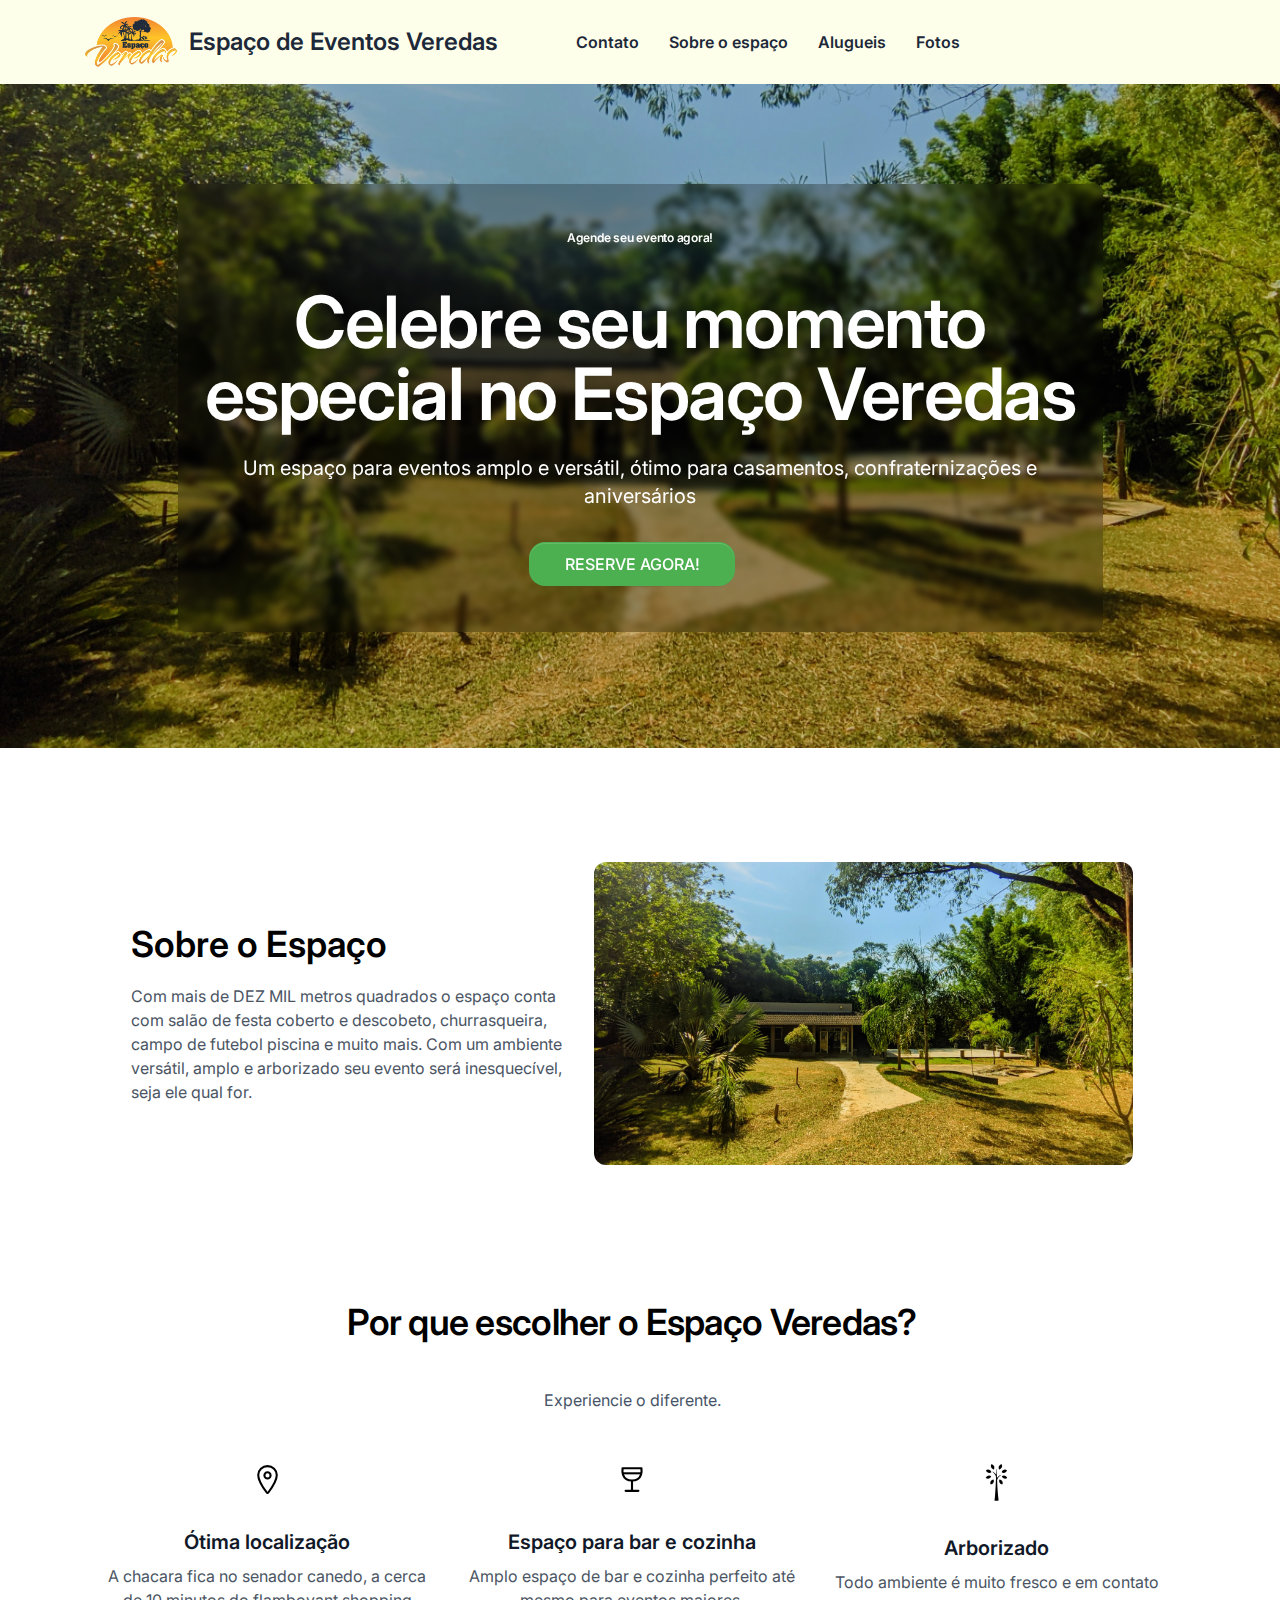
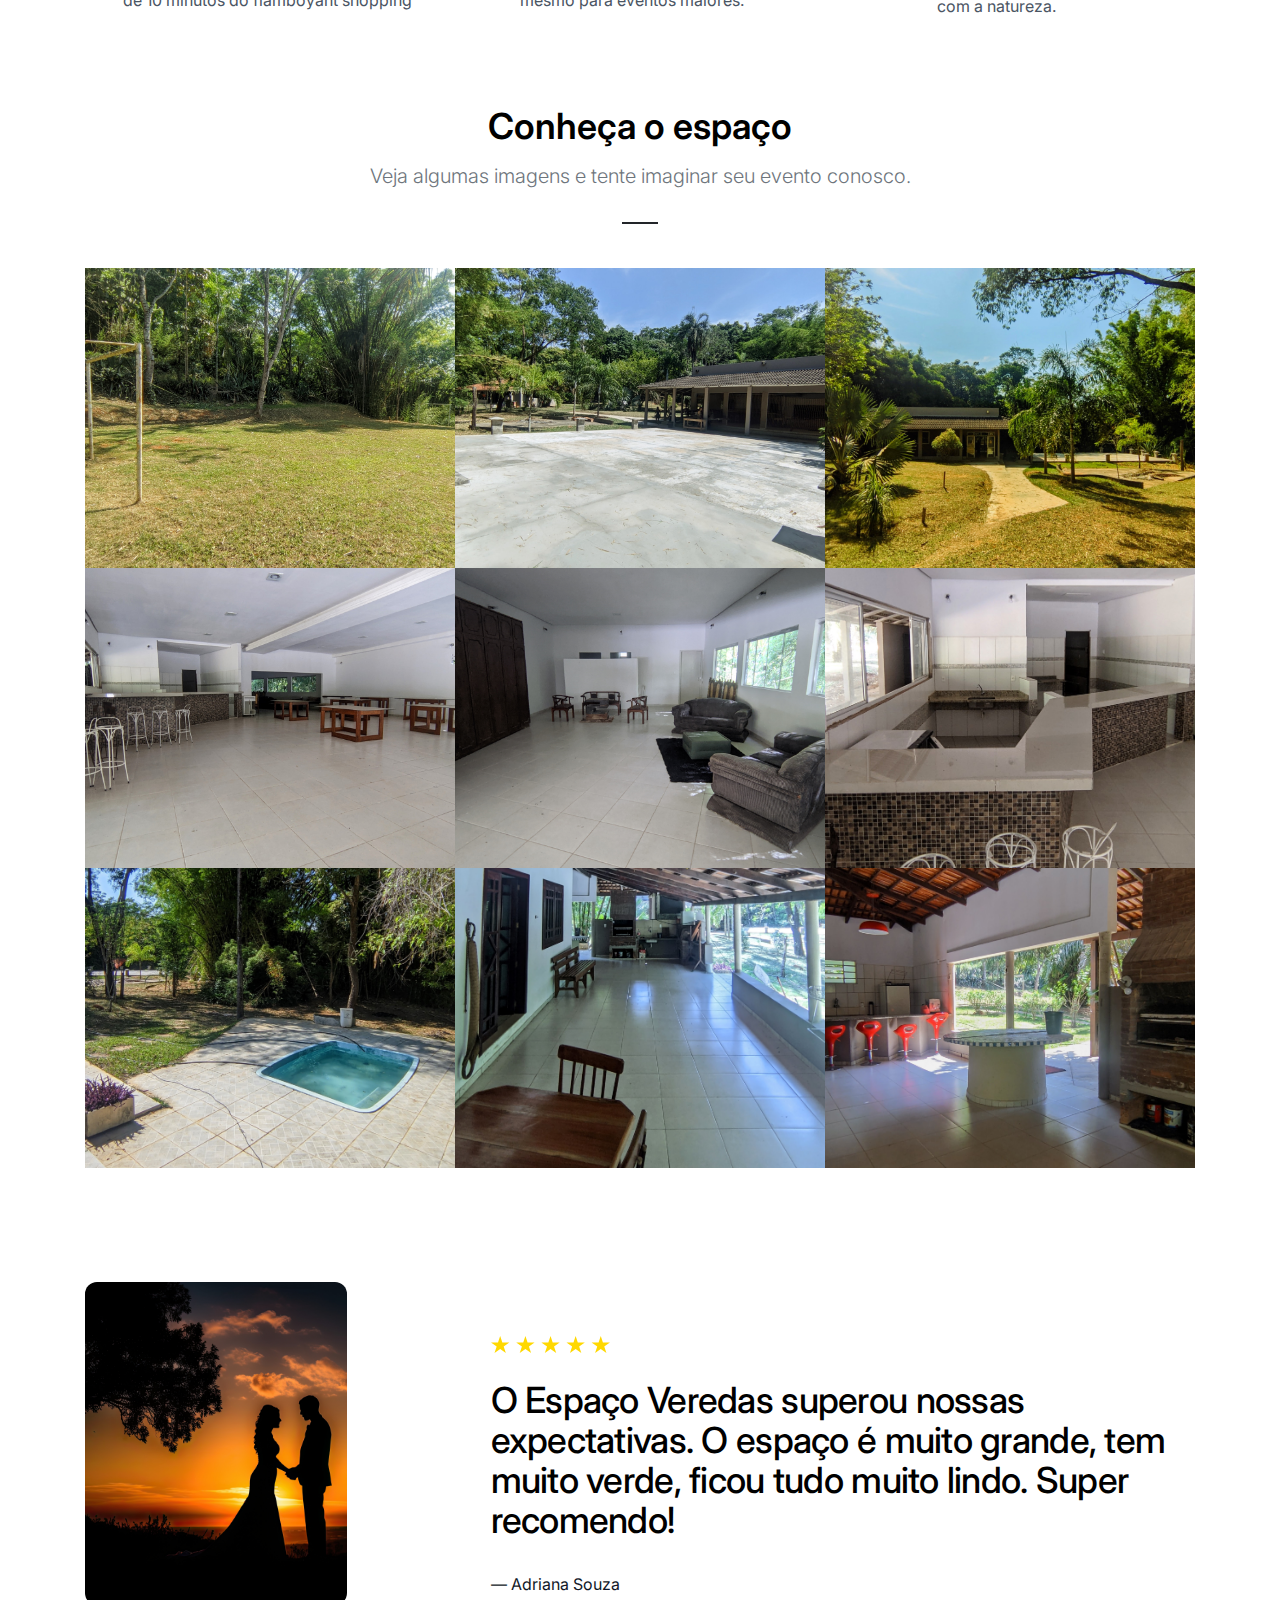
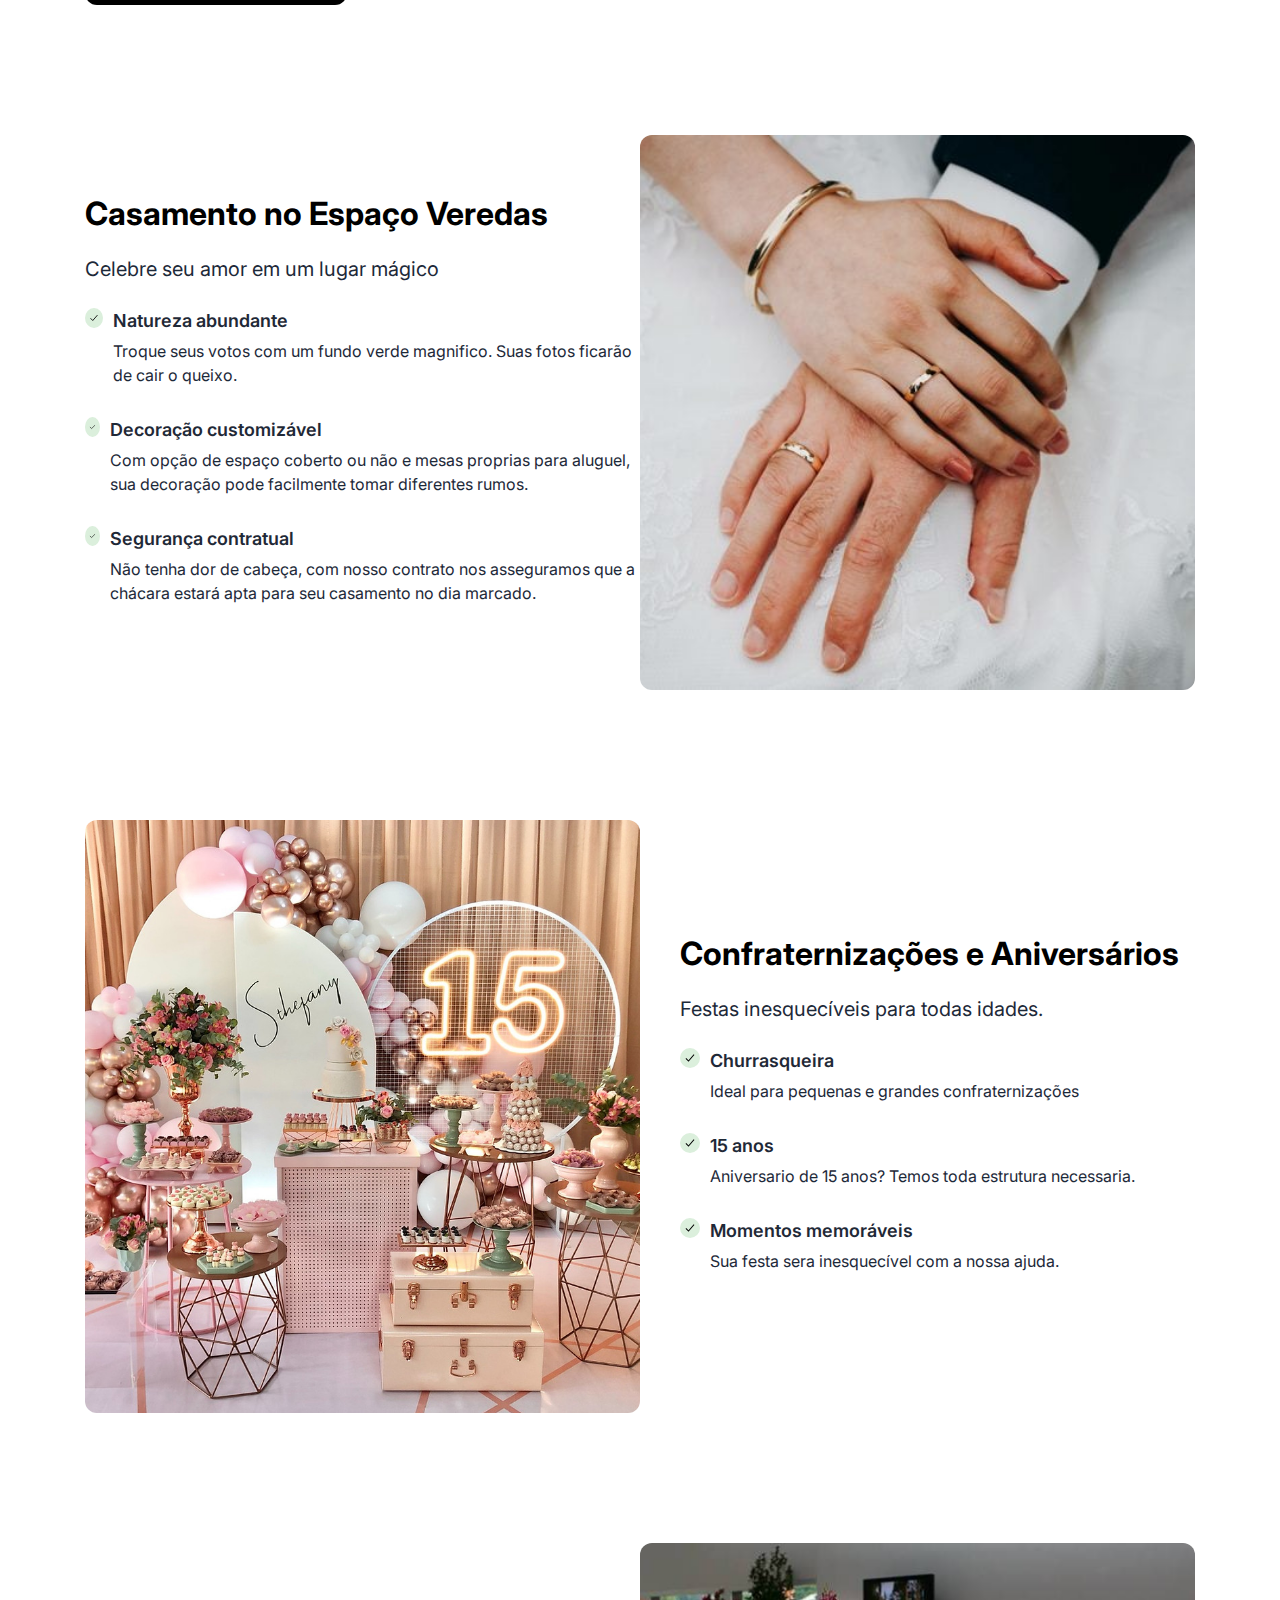
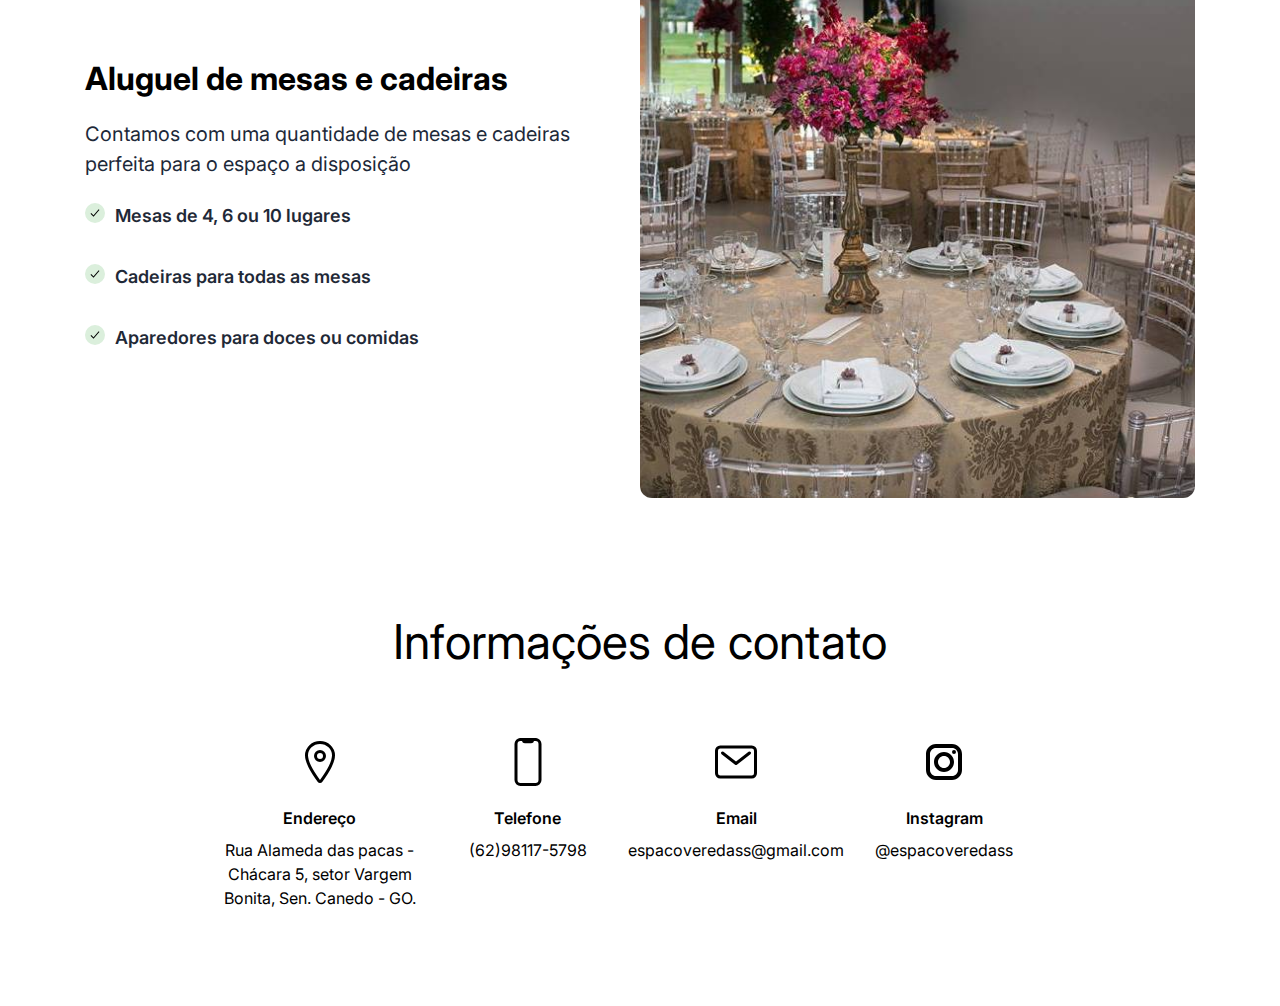
<file: index.html>
<!DOCTYPE html>
<html lang="pt-br">

<head>
    <meta http-equiv="Content-Type" content="text/html; charset=UTF-8">
    <title>Espaço Veredas | Seu espaço de eventos no Senador Canedo</title>
    <meta name="viewport" content="width=device-width, initial-scale=1.0">
    <meta name="robots" content="index">
    <meta name="keywords" content="espaço veredas chacara eventos evento goiania casamento aniversario canedo salão">
    <meta name="description" content="Chácara para eventos com múltiplos espaços, situada no senador canedo com mais de 10mil m² o Espaço Veredas é perfeito para seu evento.">
    <link rel="stylesheet" href="./css/styles.830c2fa7.css">
    <link rel="apple-touch-icon" sizes="180x180" href="./favicon/apple-touch-icon.png">
    <link rel="icon" type="image/png" sizes="48x48" href="./favicon/favicon-48x48.png">
    <link rel="icon" type="image/png" sizes="32x32" href="./favicon/favicon-32x32.png">
    <link rel="icon" type="image/png" sizes="16x16" href="./favicon/favicon-16x16.png">
    <link rel="manifest" href="./favicon/site.webmanifest">
</head>

<body data-site-id="6516d537d0f1ab06bbf4bc36">
    <div id="root">
        <section id="NavbarA" data-section-id="1" style="background-color: rgb(254, 255, 235);">
            <div class="container-lg">
                <header>
                    <nav class="hidden sm:block">
                        <div>
                            <div class="navbar dark">
                                <div class="flex-menu">
                                    <div class="menu"><a class="logo">
                                            <div><img alt="Logo espaço veredas" class="logo-img"
                                                    src="./img/logo.png"><span
                                                    class="logo">
                                                    Espaço de Eventos Veredas
                                                </span></div>
                                        </a>
                                        <div>
                                            <div data-id="asde4" class=""><a href="#Contact" target="_self">
                                                    <div class=" font-semibold" data-key="text" data-id="asde4">Contato</div>
                                                </a></div>
                                        </div>
                                        <div>
                                            <div data-id="asde5" class=""><a href="#About" target="_self">
                                                    <div class=" font-semibold" data-key="text" data-id="asde5">Sobre o espaço</div>
                                                </a></div>
                                        </div>
                                        <div>
                                            <div data-id="asde6" class=""><a href="#Alugueis" target="_self">
                                                    <div class=" font-semibold" data-key="text" data-id="asde6">Alugueis</div>
                                                </a></div>
                                        </div>
                                        <div>
                                            <div data-id="asde6" class=""><a href="#fotos" target="_self">
                                                    <div class=" font-semibold" data-key="text" data-id="asde6">Fotos</div>
                                                </a></div>
                                        </div>
                                    </div>
                                    <div>
                                        <div class="flex"></div>
                                    </div>
                                </div>
                            </div>
                        </div>
                    </nav>
                    <div class="sm:hidden block navbar dark">
                        <div class="mobile-nav"><a class="logo" >
                                <div class="flex items-center"><img alt="Logo espaço veredas" class="logo-img inline-block"
                                        src="./img/logo.png"><span
                                        class="logo">
                                        Espaço de Eventos Veredas
                                    </span></div>
                            </a>
                            <div class="mobile-burger"><svg width="16" height="10" viewBox="0 0 16 10">
                                    <g fill="currentColor">
                                        <rect y="8" width="16" height="2" rx="1"></rect>
                                        <rect y="4" width="16" height="2" rx="1"></rect>
                                        <rect width="16" height="2" rx="1"></rect>
                                    </g>
                                </svg></div>
                        </div>
                    </div>
                </header>
            </div>
        </section>
        <section id="start_cta" data-section-id="17" style="padding-bottom: 100px;padding-top: 100px;" class="section relative">
            <div class="hero-background-c overflow-hidden"></div>
            <div class="container-lg">
                <div class="row content-wrapper justify-center items-center h-full max-h-[640px]">
                    <div class="content-inner col-xl-10 col-md-10 col-sm-10 pr-4 mb-4">
                        <div class="heading1 mt-4 mb-10 text-start sm:text-center text-sm sm:text-xs" data-key="text"
                            data-id="productheroC_tptxt">Agende seu evento agora!</div>
                        <h1 class="heading1 text-start sm:text-center text-4xl sm:text-7xl" data-key="text"
                            data-id="productheroC_tit">Celebre seu momento especial no Espaço Veredas</h1>
                        <div class="para1 text-start sm:text-center text-lg sm:text-xl mt-4 sm:mt-6" data-key="text"
                            data-id="productheroC_subt">Um espaço para eventos amplo e versátil, ótimo para
                            casamentos, confraternizações e aniversários</div>
                        <div class="row cta">
                            <div class="col-xl-3 col-md-3 col-sm-10 pr-4 mb-4"><a
                                    href="https://wa.me/c/556281175798" target="_blank"
                                    data-id="productheroC_btn1" data-key="ComboBox"
                                    class="button button-6 button-extra fluid">
                                    <div>
                                        <div class="" data-key="text" data-id="productheroC_btn1">RESERVE AGORA!</div>
                                    </div>
                                </a></div>
                        </div>
                    </div>
                </div>
            </div>
        </section>
        <section id="About" style="padding-bottom: 0;"  data-section-id="22" class="section">
            <h1 style="visibility: hidden;" >Sobre o Espaço Veredas </h1>
            <div class="container-lg">
                <div class="row imagetext dp-f ai-c ">
                    <div class="col-xl-5 col-md-5 col-sm-12 pr-4 mb-4">
                        <div class="font-semibold text-4xl" data-key="text" data-id="vmosm34">Sobre o Espaço</div>
                        <div class="text-gray-600 mt-4 sm:mt-5 text-xxl" data-key="text" data-id="vmosm35">Com mais de
                            DEZ MIL metros quadrados o espaço conta com salão de festa coberto e descobeto, churrasqueira,
                            campo de futebol piscina e muito mais. Com um ambiente versátil, amplo e arborizado seu evento será inesquecível, 
                            seja ele qual for.</div>
                    </div>
                    <div class="col-xl-6 col-md-6 col-sm-12 pr-4 mb-4">
                        <figure class="media mt-12 sm:mt-0" data-id="vmosm37" style="cursor: default;">
                            <div class="img-wrapper"><img class="img-image"
                                    src="./img/chacara.jpg" alt="imagem da chacara mostrando todo o primeiro ambiente"
                                    style="border-radius: 12px; object-fit: cover; height: auto; width: 100%;"></div>
                        </figure>
                    </div>
                </div>
            </div>
        </section>
        <section id="why" style="padding-bottom: 0;" data-section-id="13" class="section">
            <h1 style="visibility: hidden;" > Por que escolher o Espaço Veredas? </h1>
            <div class="container-lg">
                <div class="row ">
                    <div class="col-xl-12 col-md-12 col-sm-12 pr-4 mb-4">
                        <div class="heading" data-key="text" data-id="feature_title">Por que escolher o Espaço Veredas?</div>
                    </div>
                    <div class="col-xl-12 col-md-12 col-sm-12 pr-4 mb-4">
                        <div class="para" data-key="text" data-id="feature_subtitle">Experiencie o diferente.</div>
                    </div>
                    <div class="col-xl-12 col-md-12 col-sm-12 pr-4 mb-4">
                        <div class="row justify-center">
                            <div class="text-center p-4 col-xl-4 col-md-4 col-sm-12 pr-4 mb-4">
                                <div class="image-container"><img src="./img/location-outline.svg" alt="icone localização"></div>
                                <div class="font-semibold text-xl text-gray-900 mt-8 mb-2" data-key="text"
                                    data-id="featurelist_item1_title">Ótima localização</div>
                                <div class="text-gray-600" data-key="text" data-id="featurelist_item1_subtitle">
                                    A chacara fica no senador canedo, a cerca de 10 minutos do flamboyant shopping</div>
                            </div>
                            <div class="text-center p-4 col-xl-4 col-md-4 col-sm-12 pr-4 mb-4">
                                <div class="image-container"><img src="./img/wine-outline.svg " alt="icone bar" ></div>
                                <div class="font-semibold text-xl text-gray-900 mt-8 mb-2" data-key="text"
                                    data-id="featurelist_item2_title">Espaço para bar e cozinha</div>
                                <div class="text-gray-600" data-key="text" data-id="featurelist_item2_subtitle">Amplo espaço de bar e cozinha perfeito até mesmo para eventos maiores.</div>
                            </div>
                            <div class="text-center p-4 col-xl-4 col-md-4 col-sm-12 pr-4 mb-4">                                
                            <div class="image-container"><img src="./img/tree.svg" alt="icone arvore"></div>
                                <div class="font-semibold text-xl text-gray-900 mt-8 mb-2" data-key="text"
                                    data-id="featurelist_item3_title">Arborizado</div>
                                <div class="text-gray-600" data-key="text" data-id="featurelist_item3_subtitle">Todo ambiente é muito fresco e em contato com a natureza.</div>
                            </div>
                        </div>
                    </div>
                </div>
            </div>
        </section>
        <section id="fotos" style="padding:0px"  data-section-id="46" class="section">
            <div class="container-lg">
                <div class="min-h-screen flex flex-col items-center   gap-4">
                    <h2 class="text-4xl mt-10 font-semibold" data-key="text" data-id="dmv33r">Conheça o espaço</h2>
                    <p class="text-[#6E757C] font-light text-xl" data-key="text" data-id="rtwfjq">Veja algumas imagens e tente imaginar seu evento conosco.</p>
                    <div class="h-[2px] w-9 bg-[#222529] mt-4"></div>
                    <div class="grid grid-cols-1 md:grid-cols-2 lg:grid-cols-3 mt-7 " id="boxes">
                        <div class="relative group flex flex-col">
                            <div
                                class="flex items-center justify-center h-full group-hover:h-[80%] overflow-hidden transition-all ease-in-out duration-500">
                                <figure class="media" data-id="k0a7hi" style="cursor: default;">
                                    <div class="img-wrapper"><img class="img-image"
                                            src="./img/campo.jpg" alt="campo de futebol do espaço"
                                            height="300.0075001875047" width="400"
                                            style="height: 300.008px; width: 400px;"></div>
                                </figure>
                            </div>
                            <div
                                class="absolute top-0 left-0 group-hover:h-[80%] h-full box-border w-full flex items-center flex-col justify-center bg-black/50 group-hover:opacity-100 opacity-0 transition-all ease-in-out duration-500 pointer-events-none">
                            </div>
                            <div
                                class="bg-white group-hover:block absolute box-border w-full h-0 transition-all ease-in-out duration-500 overflow-hidden group-hover:h-[20%] bottom-0">
                                <h3 class="hover:text-[var(--primary700)] mt-3 ml-2 text-xl font-medium cursor-pointer">
                                    Campo de futebol
                                </h3>
                            </div>
                        </div>
                        <div class="relative group flex flex-col">
                            <div
                                class="flex items-center justify-center h-full group-hover:h-[80%] overflow-hidden transition-all ease-in-out duration-500">
                                <figure class="media" data-id="vpf3st" style="cursor: default;">
                                    <div class="img-wrapper"><img class="img-image"
                                            src="./img/descoberto2.jpg" alt="imagem do espaço descoberto"
                                            height="300.0075001875047" width="400"
                                            style="height: 300.008px; width: 400px;"></div>
                                </figure>
                            </div>
                            <div
                                class="absolute top-0 left-0 group-hover:h-[80%] h-full box-border w-full flex items-center flex-col justify-center bg-black/50 group-hover:opacity-100 opacity-0 transition-all ease-in-out duration-500 pointer-events-none">
                            </div>
                            <div
                                class="bg-white group-hover:block absolute box-border w-full h-0 transition-all ease-in-out duration-500 overflow-hidden group-hover:h-[20%] bottom-0">
                                <h3 class="hover:text-[var(--primary700)] mt-3 ml-2 text-xl font-medium cursor-pointer">
                                    Espaço descoberto
                                </h3>
                            </div>
                        </div>
                        <div class="relative group flex flex-col">
                            <div
                                class="flex items-center justify-center h-full group-hover:h-[80%] overflow-hidden transition-all ease-in-out duration-500">
                                <figure class="media" data-id="9w1nie" style="cursor: default;">
                                    <div class="img-wrapper"><img class="img-image"
                                            src="./img/chacara.jpg" alt="imagem de todo o primeiro ambiente"
                                            height="300.0075001875047" width="400"
                                            style="height: 300.008px; width: 400px;"></div>
                                </figure>
                            </div>
                            <div
                                class="absolute top-0 left-0 group-hover:h-[80%] h-full box-border w-full flex items-center flex-col justify-center bg-black/50 group-hover:opacity-100 opacity-0 transition-all ease-in-out duration-500 pointer-events-none">
                            </div>
                            <div
                                class="bg-white group-hover:block absolute box-border w-full h-0 transition-all ease-in-out duration-500 overflow-hidden group-hover:h-[20%] bottom-0">
                                <h3 class="hover:text-[var(--primary700)] mt-3 ml-2 text-xl font-medium cursor-pointer">
                                    Coberto e descoberto ligados
                                </h3>
                            </div>
                        </div>
                        <div class="relative group flex flex-col">
                            <div
                                class="flex items-center justify-center h-full group-hover:h-[80%] overflow-hidden transition-all ease-in-out duration-500">
                                <figure class="media" data-id="e928tk" style="cursor: default;">
                                    <div class="img-wrapper"><img class="img-image"
                                            src="./img/coberto.jpg"
                                            alt="espaço coberto" height="300.0075001875047" width="400"
                                            style="height: 300.008px; width: 400px;"></div>
                                </figure>
                            </div>
                            <div
                                class="absolute top-0 left-0 group-hover:h-[80%] h-full box-border w-full flex items-center flex-col justify-center bg-black/50 group-hover:opacity-100 opacity-0 transition-all ease-in-out duration-500 pointer-events-none">
                            </div>
                            <div
                                class="bg-white group-hover:block absolute box-border w-full h-0 transition-all ease-in-out duration-500 overflow-hidden group-hover:h-[20%] bottom-0">
                                <h3 class="hover:text-[var(--primary700)] mt-3 ml-2 text-xl font-medium cursor-pointer">
                                    Espaço coberto
                                </h3>
                            </div>
                        </div>
                        <div class="relative group flex flex-col">
                            <div
                                class="flex items-center justify-center h-full group-hover:h-[80%] overflow-hidden transition-all ease-in-out duration-500">
                                <figure class="media" data-id="t2cdgn" style="cursor: default;">
                                    <div class="img-wrapper"><img class="img-image"
                                            src="./img/coberto_fundo.jpg"
                                            alt="fundo do espaço coberto" height="300.0075001875047" width="400"
                                            style="height: 300.008px; width: 400px;"></div>
                                </figure>
                            </div>
                            <div
                                class="absolute top-0 left-0 group-hover:h-[80%] h-full box-border w-full flex items-center flex-col justify-center bg-black/50 group-hover:opacity-100 opacity-0 transition-all ease-in-out duration-500 pointer-events-none">
                            </div>
                            <div
                                class="bg-white group-hover:block absolute box-border w-full h-0 transition-all ease-in-out duration-500 overflow-hidden group-hover:h-[20%] bottom-0">
                                <h3 class="hover:text-[var(--primary700)] mt-3 ml-2 text-xl font-medium cursor-pointer">
                                    +Espaço coberto
                                </h3>
                            </div>
                        </div>
                        <div class="relative group flex flex-col">
                            <div
                                class="flex items-center justify-center h-full group-hover:h-[80%] overflow-hidden transition-all ease-in-out duration-500">
                                <figure class="media" data-id="p3eodt" style="cursor: default;">
                                    <div class="img-wrapper"><img class="img-image"
                                            src="./img/bar.jpg"
                                            alt="bar que fica dentro do espaço coberto" height="300.0075001875047" width="400"
                                            style="height: 300.008px; width: 400px;"></div>
                                </figure>
                            </div>
                            <div
                                class="absolute top-0 left-0 group-hover:h-[80%] h-full box-border w-full flex items-center flex-col justify-center bg-black/50 group-hover:opacity-100 opacity-0 transition-all ease-in-out duration-500 pointer-events-none">
                            </div>
                            <div
                                class="bg-white group-hover:block absolute box-border w-full h-0 transition-all ease-in-out duration-500 overflow-hidden group-hover:h-[20%] bottom-0">
                                <h3 class="hover:text-[var(--primary700)] mt-3 ml-2 text-xl font-medium cursor-pointer">
                                    Bar e cozinha
                                </h3>
                            </div>
                        </div>
                        <div class="relative group flex flex-col">
                            <div
                                class="flex items-center justify-center h-full group-hover:h-[80%] overflow-hidden transition-all ease-in-out duration-500">
                                <figure class="media" data-id="p3eodt" style="cursor: default;">
                                    <div class="img-wrapper"><img class="img-image"
                                            src="./img/piscina.jpg"
                                            alt="piscina infantil" height="300.0075001875047" width="400"
                                            style="height: 300.008px; width: 400px;"></div>
                                </figure>
                            </div>
                            <div
                                class="absolute top-0 left-0 group-hover:h-[80%] h-full box-border w-full flex items-center flex-col justify-center bg-black/50 group-hover:opacity-100 opacity-0 transition-all ease-in-out duration-500 pointer-events-none">
                            </div>
                            <div
                                class="bg-white group-hover:block absolute box-border w-full h-0 transition-all ease-in-out duration-500 overflow-hidden group-hover:h-[20%] bottom-0">
                                <h3 class="hover:text-[var(--primary700)] mt-3 ml-2 text-xl font-medium cursor-pointer">
                                    Piscina perfeita para crianças
                                </h3>
                            </div>
                        </div>
                        <div class="relative group flex flex-col">
                            <div
                                class="flex items-center justify-center h-full group-hover:h-[80%] overflow-hidden transition-all ease-in-out duration-500">
                                <figure class="media" data-id="p3eodt" style="cursor: default;">
                                    <div class="img-wrapper"><img class="img-image"
                                            src="./img/salaomenor.jpg"
                                            alt="ambiente para eventos menores" height="300.0075001875047" width="400"
                                            style="height: 300.008px; width: 400px;"></div>
                                </figure>
                            </div>
                            <div
                                class="absolute top-0 left-0 group-hover:h-[80%] h-full box-border w-full flex items-center flex-col justify-center bg-black/50 group-hover:opacity-100 opacity-0 transition-all ease-in-out duration-500 pointer-events-none">
                            </div>
                            <div
                                class="bg-white group-hover:block absolute box-border w-full h-0 transition-all ease-in-out duration-500 overflow-hidden group-hover:h-[20%] bottom-0">
                                <h3 class="hover:text-[var(--primary700)] mt-3 ml-2 text-xl font-medium cursor-pointer">
                                    Segundo espaço coberto
                                </h3>
                            </div>
                        </div>
                        <div class="relative group flex flex-col">
                            <div
                                class="flex items-center justify-center h-full group-hover:h-[80%] overflow-hidden transition-all ease-in-out duration-500">
                                <figure class="media" data-id="p3eodt" style="cursor: default;">
                                    <div class="img-wrapper"><img class="img-image"
                                            src="./img/churrasqueira.jpg"
                                            alt="churrasqueira do segundo ambiente" height="300.0075001875047" width="400"
                                            style="height: 300.008px; width: 400px;"></div>
                                </figure>
                            </div>
                            <div
                                class="absolute top-0 left-0 group-hover:h-[80%] h-full box-border w-full flex items-center flex-col justify-center bg-black/50 group-hover:opacity-100 opacity-0 transition-all ease-in-out duration-500 pointer-events-none">
                            </div>
                            <div
                                class="bg-white group-hover:block absolute box-border w-full h-0 transition-all ease-in-out duration-500 overflow-hidden group-hover:h-[20%] bottom-0">
                                <h3 class="hover:text-[var(--primary700)] mt-3 ml-2 text-xl font-medium cursor-pointer">
                                    Churrasqueira
                                </h3>
                            </div>
                        </div>
                    </div>
                </div>
            </div>
        </section>
        <section id="Testemunho" style="padding-bottom: 0;"  data-section-id="20" class="section">
            <h2 style="visibility: hidden;" > Testemunho </h2>
            <div class="container-lg">
                <div class="row items-center">
                    <div class="col-xl-3 col-md-3 col-sm-6 pr-4 mb-4">
                        <figure class="media" data-id="oweij67" style="cursor: default;">
                            <div class="img-wrapper"><img class="img-image" src="./img/casamento.jpg"
                                    alt="silhueta de um casal em seu casamento" height="323" width="323"
                                    style="border-radius: 12px; height: 323px; width: 323px;"></div>
                        </figure>
                    </div>
                    <div class="col-xl-9 col-md-9 col-sm-12 pr-4 mb-4">
                        <div class="rating sm:mt-11 mt-0 ml-0 sm:ml-32 text-gray-900"><img
                                src="./img/star-rating.svg" alt="rating"></div>
                        <div class="signalheading text-2xl sm:text-4xl mt-3.5 sm:mt-6 sm:ml-32" data-key="text"
                            data-id="wsjfi34"> O Espaço Veredas superou nossas expectativas. O espaço é muito grande, tem muito verde, ficou tudo muito lindo. Super recomendo!</div>
                        <div class="name mt-4 sm:mt-8 ml-0 sm:ml-32 text-gray-900 text-center sm:text-left"
                            data-key="text" data-id="fdkn45">— Adriana Souza</div>
                    </div>
                </div>
            </div>
        </section>
        <section id="ProductSideA" style="padding-bottom: 0;"  data-section-id="4" class="section">
            <div class="container-lg">
                <h1 style="visibility: hidden;" > Casamento no Espaço Veredas</h1>
                <div class="row ps-container">
                    <div class="data-cell col-xl-6 col-md-6 col-sm-12 pr-0 mb-4">
                        <div class="xxxxl-bold mgb-16" data-key="text" data-id="sijiw3">Casamento no Espaço Veredas</div>
                        <div class="xl-regular gray800 mgb-24" data-key="text" data-id="sijaedn5">Celebre seu amor em um lugar mágico</div>
                        <div class="mgb-16">
                            <div class="ps-feature-section">
                                <div class="dp-f  mgb-16">
                                    <div class="ps-feature-logo">
                                        <figure class="media" data-id="sifncks2" style="cursor: default;">
                                            <div class="img-wrapper"><img class="img-image"
                                                    src="./img/checkmark-sharp.svg" alt="check ok"
                                                    style="height: auto; width: 100%;"></div>
                                        </figure>
                                    </div>
                                    <div>
                                        <div class="md-regular ps-feature-title text-gray-800" data-key="text"
                                            data-id="sifmwop4">Natureza abundante</div>
                                        <div class="md-regular gray800" data-key="text" data-id="sifmeop4">Troque seus votos com um fundo verde magnifico.
                                            Suas fotos ficarão de cair o queixo.
                                        </div>
                                    </div>
                                </div>
                            </div>
                        </div>
                        <div class="mgb-16">
                            <div class="ps-feature-section">
                                <div class="dp-f  mgb-16">
                                    <div class="ps-feature-logo">
                                        <figure class="media" data-id="sifncks7" style="cursor: default;">
                                            <div class="img-wrapper"><img class="img-image"
                                                    src="./img/checkmark-sharp.svg" alt="check ok"
                                                    style="height: auto; width: 100%;"></div>
                                        </figure>
                                    </div>
                                    <div>
                                        <div class="md-regular ps-feature-title text-gray-800" data-key="text"
                                            data-id="sifmwop5">Decoração customizável</div>
                                        <div class="md-regular gray800" data-key="text" data-id="sifmeop6">Com opção de espaço coberto ou não e mesas proprias para aluguel, sua decoração pode facilmente tomar diferentes rumos.</div>
                                    </div>
                                </div>
                            </div>
                        </div>
                        <div class="mgb-16">
                            <div class="ps-feature-section">
                                <div class="dp-f  mgb-16">
                                    <div class="ps-feature-logo">
                                        <figure class="media" data-id="sifnckj1" style="cursor: default;">
                                            <div class="img-wrapper"><img class="img-image"
                                                    src="./img/checkmark-sharp.svg" alt="check ok"
                                                    style="height: auto; width: 100%;"></div>
                                        </figure>
                                    </div>
                                    <div>
                                        <div class="md-regular ps-feature-title text-gray-800" data-key="text"
                                            data-id="sifmwop8">Segurança contratual</div>
                                        <div class="md-regular gray800" data-key="text" data-id="sifmeop9">Não tenha dor de cabeça, com nosso contrato nos asseguramos que a chácara estará apta para 
                                            seu casamento no dia marcado.
                                        </div>
                                    </div>
                                </div>
                            </div>
                        </div>
                    </div>
                    <div class="col-xl-6 col-md-6 col-sm-12 pr-0 mb-4">
                        <figure class="media" data-id="sijsdko3" style="cursor: default;">
                            <div class="img-wrapper" style="justify-content: center;"><img class="img-image"
                                    src="./img/alianca.jpg" alt="alianças de casamento" height="554.7"
                                    width="554.7" style="border-radius: 12px; height: 554.7px; width: 554.7px;"></div>
                        </figure>
                    </div>
                </div>
            </div>
        </section>
        <section id="ProductSideB" style="padding-bottom: 0;"  data-section-id="5" class="section">
            <div class="container-lg">
                <h1 style="visibility: hidden;" > Confraternizações e Aniversários </h1>
                <div class="row ps-container">
                    <div class="data-cell col-xl-6 col-md-6 col-sm-12 pr-0 mb-4">
                        <div class="xxxxl-bold mgb-16" data-key="text" data-id="sijib4">Confraternizações e Aniversários</div>
                        <div class="xl-regular gray800 mgb-24" data-key="text" data-id="sijaedc6">Festas inesquecíveis para todas idades.</div>
                        <div class="mgb-16">
                            <div class="ps-feature-section">
                                <div class="dp-f  mgb-16">
                                    <div class="ps-feature-logo">
                                        <figure class="media" data-id="sifnckl2" style="cursor: default;">
                                            <div class="img-wrapper"><img class="img-image"
                                                    src="./img/checkmark-sharp.svg" alt="check ok"
                                                    style="height: auto; width: 100%;"></div>
                                        </figure>
                                    </div>
                                    <div>
                                        <div class="md-regular ps-feature-title text-gray-800" data-key="text"
                                            data-id="sifmwoj0">Churrasqueira</div>
                                        <div class="md-regular gray800" data-key="text" data-id="sifmeok1">Ideal para pequenas e grandes confraternizações</div>
                                    </div>
                                </div>
                            </div>
                        </div>
                        <div class="mgb-16">
                            <div class="ps-feature-section">
                                <div class="dp-f  mgb-16">
                                    <div class="ps-feature-logo">
                                        <figure class="media" data-id="sifnckr6" style="cursor: default;">
                                            <div class="img-wrapper"><img class="img-image"
                                                    src="./img/checkmark-sharp.svg" alt="check ok"
                                                    style="height: auto; width: 100%;"></div>
                                        </figure>
                                    </div>
                                    <div>
                                        <div class="md-regular ps-feature-title text-gray-800" data-key="text"
                                            data-id="sifmwoo4">15 anos</div>
                                        <div class="md-regular gray800" data-key="text" data-id="sifmeoq5">Aniversario de 15 anos? Temos toda estrutura necessaria.</div>
                                    </div>
                                </div>
                            </div>
                        </div>
                        <div class="mgb-16">
                            <div class="ps-feature-section">
                                <div class="dp-f  mgb-16">
                                    <div class="ps-feature-logo">
                                        <figure class="media" data-id="sifnckv0" style="cursor: default;">
                                            <div class="img-wrapper"><img class="img-image"
                                                    src="./img/checkmark-sharp.svg" alt="check ok"
                                                    style="height: auto; width: 100%;"></div>
                                        </figure>
                                    </div>
                                    <div>
                                        <div class="md-regular ps-feature-title text-gray-800" data-key="text"
                                            data-id="sifmwot8">Momentos memoráveis</div>
                                        <div class="md-regular gray800" data-key="text" data-id="sifmeou9">Sua festa sera inesquecível com a nossa ajuda.</div>
                                    </div>
                                </div>
                            </div>
                        </div>
                    </div>
                    <div class="col-xl-6 col-md-6 col-sm-12 pr-0 mb-4">
                        <figure class="media" data-id="sijsdkd7" style="cursor: default;">
                            <div class="img-wrapper"><img class="img-image" src="./img/aniversario.jpg"
                                    alt="aniversario de 15 anos" height="593.4" width="593.4" style="border-radius: 12px; height: 593.4px; width: 593.4px;">
                            </div>
                        </figure>
                    </div>
                </div>
            </div>
            <div></div>
        </section>
        <section id="Alugueis" data-section-id="801006" style="padding-bottom: 0;"  class="section">
            <div class="container-lg">
                <h1 style="visibility: hidden;" > Aluguel de mesas e cadeiras </h1>
                <div class="row ps-container">
                    <div class="data-cell col-xl-6 col-md-6 col-sm-12 pr-0 mb-4">
                        <div class="xxxxl-bold mgb-16" data-key="text" data-id="n90f9n">Aluguel de mesas e cadeiras</div>
                        <div class="xl-regular gray800 mgb-24" data-key="text" data-id="z8i4kv">Contamos com uma quantidade de mesas e cadeiras perfeita para o espaço a disposição</div>
                        <div class="mgb-16">
                            <div class="ps-feature-section">
                                <div class="dp-f  mgb-16">
                                    <div class="ps-feature-logo">
                                        <figure class="media" data-id="9ux50s" style="cursor: default;">
                                            <div class="img-wrapper"><img class="img-image"
                                                    src="./img/checkmark-sharp.svg" alt="check ok"
                                                    style="height: auto; width: 100%;"></div>
                                        </figure>
                                    </div>
                                    <div>
                                        <div class="md-regular ps-feature-title text-gray-800" data-key="text"
                                            data-id="708rvj">Mesas de 4, 6 ou 10 lugares</div>
                                        <!-- <div class="md-regular gray800" data-key="text" data-id="eph69b">lalala.</div> -->
                                    </div>
                                </div>
                            </div>
                        </div>
                        <div class="mgb-16">
                            <div class="ps-feature-section">
                                <div class="dp-f  mgb-16">
                                    <div class="ps-feature-logo">
                                        <figure class="media" data-id="l1b4fo" style="cursor: default;">
                                            <div class="img-wrapper"><img class="img-image"
                                                    src="./img/checkmark-sharp.svg" alt="check ok"
                                                    style="height: auto; width: 100%;"></div>
                                        </figure>
                                    </div>
                                    <div>
                                        <div class="md-regular ps-feature-title text-gray-800" data-key="text"
                                            data-id="o839y7">Cadeiras para todas as mesas</div>
                                        <!-- <div class="md-regular gray800" data-key="text" data-id="hue3d0">lalala</div> -->
                                    </div>
                                </div>
                            </div>
                        </div>
                        <div class="mgb-16">
                            <div class="ps-feature-section">
                                <div class="dp-f  mgb-16">
                                    <div class="ps-feature-logo">
                                        <figure class="media" data-id="behd6t" style="cursor: default;">
                                            <div class="img-wrapper"><img class="img-image"
                                                    src="./img/checkmark-sharp.svg" alt="check ok"
                                                    style="height: auto; width: 100%;"></div>
                                        </figure>
                                    </div>
                                    <div>
                                        <div class="md-regular ps-feature-title text-gray-800" data-key="text"
                                            data-id="f5s17a">Aparedores para doces ou comidas</div>
                                        <!-- <div class="md-regular gray800" data-key="text" data-id="uvfkvl">lalala</div> -->
                                    </div>
                                </div>
                            </div>
                        </div>
                    </div>
                    <div class="col-xl-6 col-md-6 col-sm-12 pr-0 mb-4">
                        <figure class="media" data-id="ltdejz" style="cursor: default;">
                            <div class="img-wrapper" style="justify-content: center;"><img class="img-image"
                                    src="./img/mesa.jpeg" alt="mesas e cadeiras para aluguel"
                                    height="554.7" width="554.7"
                                    style="border-radius: 12px; height: 554.7px; width: 554.7px;"></div>
                        </figure>
                    </div>
                </div>
            </div>
            <div></div>
        </section>
        <section id="Contact"  data-section-id="512625">
            <h1 style="visibility: hidden;" > Contatos </h1>
            <div class="container-lg">
                <div class="flex flex-col justify-center items-center mb-10">
                    <h2 class="text-5xl mt-20 text-center" data-key="text" data-id="e4vvuv">Informações de contato</h2>
                    <!-- <p class="text-center w-[60%] text-gray-400 text-sm mt-5" data-key="text" data-id="ismf8l">lalalala</p> -->
                    <div class="m-10 sm:w-[75%]">
                        <div class="row ">
                            <div onclick="(window.location='https://www.google.com/maps?q=-16.7429097,-49.1232077&z=17&hl=pt-BR')" 
                                class="flex hide-btn flex-col items-center justify-start h-full col-xl-3 col-md-5 col-sm-4 pr-4 mb-4"
                                style="margin-top: 3rem; flex-grow: 1;">
                                <figure class="media" data-id="gmjfsh" style="cursor: default;">
                                    <div class="img-wrapper"><img class="img-image"
                                            src="./img/location-outline.svg" alt="icone localização" width="48.4"
                                            style="height: auto; width: 48.4px;"></div>
                                </figure>
                                <h3 class="font-semibold mt-5">
                                    Endereço
                                </h3>
                                <p class="text-center mt-2">
                                    Rua Alameda das pacas - Chácara 5, setor Vargem Bonita, Sen. Canedo - GO.
                                </p>
                            </div>
                            <div onclick="(window.location='https://wa.me/c/556281175798')"
                                class="flex hide-btn flex-col items-center justify-start h-full col-xl-3 col-md-5 col-sm-4 pr-4 mb-4"
                                style="margin-top: 3rem; flex-grow: 1;">
                                <figure class="media" data-id="p4vz8m" style="cursor: default;">
                                    <div class="img-wrapper"><img class="img-image"
                                            src="./img/phone-portrait-outline.svg" alt="icone telefone contato" width="48.4"
                                            style="height: auto; width: 48.4px;"></div>
                                </figure>
                                <h3 class="font-semibold mt-5">
                                    Telefone
                                </h3>
                                <p class=" text-center mt-2">
                                    (62)98117-5798
                                </p>
                            </div>
                            <div onclick="(window.location='mailto:espacoveredass@gmail.com')" 
                                class="flex hide-btn flex-col items-center justify-start h-full col-xl-3 col-md-5 col-sm-4 pr-4 mb-4"
                                style="margin-top: 3rem; flex-grow: 1;">
                                <figure class="media" data-id="pvvr9t" style="cursor: default;">
                                    <div class="img-wrapper"><img class="img-image" src="./img/mail-outline.svg"
                                            alt="icone email" width="48.4" style="height: auto; width: 48.4px;"></div>
                                </figure>
                                <h3 class="font-semibold mt-5">
                                    Email
                                </h3>
                                <p class=" text-center mt-2">
                                    espacoveredass@gmail.com
                                </p>
                            </div>
                            <div onclick="(window.location='https://www.instagram.com/espacoveredass?igsh=MWNqc3AyMXp2YnQ3cw==')" 
                                class="flex hide-btn flex-col items-center justify-start h-full col-xl-3 col-md-5 col-sm-4 pr-4 mb-4"
                                style="margin-top: 3rem; flex-grow: 1;">
                                <figure class="media" data-id="pvvr9t" style="cursor: default;">
                                    <div class="img-wrapper"><img class="img-image" src="./img/instagram.svg"
                                            alt="icone instagram" width="48.4" style="height: auto; width: 48.4px;"></div>
                                </figure>
                                <h3 class="font-semibold mt-5">
                                Instagram
                                </h3>
                                <p class=" text-center mt-2">
                                    @espacoveredass
                                </p>
                            </div>
                        </div>
                    </div>
                </div>
            </div>
        </section>
    </div>
</body>
</html>
</file>
<file: css/styles.830c2fa7.css>
@import url(https://fonts.googleapis.com/css2?family=Inter:wght@400;500;600;700&display=swap);
@import url(https://cdn.jsdelivr.net/npm/bootstrap-icons@1.10.5/font/bootstrap-icons.css);

/*! tailwindcss v3.2.1 | MIT License | https://tailwindcss.com*/
*,
:after,
:before {
    border: 0 solid #e5e7eb;
    box-sizing: border-box
}

:after,
:before {
    --tw-content: ""
}

html {
    -webkit-text-size-adjust: 100%;
    font-family: Inter, ui-sans-serif, system-ui, -apple-system, BlinkMacSystemFont, Segoe UI, Roboto, Helvetica Neue, Arial, Noto Sans, sans-serif, Apple Color Emoji, Segoe UI Emoji, Segoe UI Symbol, Noto Color Emoji;
    line-height: 1.5;
    tab-size: 4
}

body {
    line-height: inherit;
    margin: 0
}

hr {
    border-top-width: 1px;
    color: inherit;
    height: 0
}

abbr:where([title]) {
    -webkit-text-decoration: underline dotted;
    text-decoration: underline dotted
}

h1,
h2,
h3,
h4,
h5,
h6 {
    font-size: inherit;
    font-weight: inherit
}

a {
    color: inherit;
    text-decoration: inherit
}

b,
strong {
    font-weight: bolder
}

code,
kbd,
pre,
samp {
    font-family: ui-monospace, SFMono-Regular, Menlo, Monaco, Consolas, Liberation Mono, Courier New, monospace;
    font-size: 1em
}

small {
    font-size: 80%
}

sub,
sup {
    font-size: 75%;
    line-height: 0;
    position: relative;
    vertical-align: initial
}

sub {
    bottom: -.25em
}

sup {
    top: -.5em
}

table {
    border-collapse: collapse;
    border-color: inherit;
    text-indent: 0
}

button,
input,
optgroup,
select,
textarea {
    color: inherit;
    font-family: inherit;
    font-size: 100%;
    font-weight: inherit;
    line-height: inherit;
    margin: 0;
    padding: 0
}

button,
select {
    text-transform: none
}

[type=button],
[type=reset],
[type=submit],
button {
    -webkit-appearance: button;
    background-color: initial;
    background-image: none
}

:-moz-focusring {
    outline: auto
}

:-moz-ui-invalid {
    box-shadow: none
}

progress {
    vertical-align: initial
}

::-webkit-inner-spin-button,
::-webkit-outer-spin-button {
    height: auto
}

[type=search] {
    -webkit-appearance: textfield;
    outline-offset: -2px
}

::-webkit-search-decoration {
    -webkit-appearance: none
}

::-webkit-file-upload-button {
    -webkit-appearance: button;
    font: inherit
}

summary {
    display: list-item
}

blockquote,
dd,
dl,
figure,
h1,
h2,
h3,
h4,
h5,
h6,
hr,
p,
pre {
    margin: 0
}

fieldset {
    margin: 0
}

fieldset,
legend {
    padding: 0
}

menu,
ol,
ul {
    list-style: none;
    margin: 0;
    padding: 0
}

textarea {
    resize: vertical
}

input::-webkit-input-placeholder,
textarea::-webkit-input-placeholder {
    color: #9ca3af;
    opacity: 1
}

input::placeholder,
textarea::placeholder {
    color: #9ca3af;
    opacity: 1
}

[role=button],
button {
    cursor: pointer
}

:disabled {
    cursor: default
}

audio,
canvas,
embed,
iframe,
img,
object,
svg,
video {
    display: block;
    vertical-align: middle
}

img,
video {
    height: auto;
    max-width: 100%
}

[hidden] {
    display: none
}

*,
:after,
:before {
    --tw-border-spacing-x: 0;
    --tw-border-spacing-y: 0;
    --tw-translate-x: 0;
    --tw-translate-y: 0;
    --tw-rotate: 0;
    --tw-skew-x: 0;
    --tw-skew-y: 0;
    --tw-scale-x: 1;
    --tw-scale-y: 1;
    --tw-pan-x: ;
    --tw-pan-y: ;
    --tw-pinch-zoom: ;
    --tw-scroll-snap-strictness: proximity;
    --tw-ordinal: ;
    --tw-slashed-zero: ;
    --tw-numeric-figure: ;
    --tw-numeric-spacing: ;
    --tw-numeric-fraction: ;
    --tw-ring-inset: ;
    --tw-ring-offset-width: 0px;
    --tw-ring-offset-color: #fff;
    --tw-ring-color: rgba(59, 130, 246, .5);
    --tw-ring-offset-shadow: 0 0 #0000;
    --tw-ring-shadow: 0 0 #0000;
    --tw-shadow: 0 0 #0000;
    --tw-shadow-colored: 0 0 #0000;
    --tw-blur: ;
    --tw-brightness: ;
    --tw-contrast: ;
    --tw-grayscale: ;
    --tw-hue-rotate: ;
    --tw-invert: ;
    --tw-saturate: ;
    --tw-sepia: ;
    --tw-drop-shadow: ;
    --tw-backdrop-blur: ;
    --tw-backdrop-brightness: ;
    --tw-backdrop-contrast: ;
    --tw-backdrop-grayscale: ;
    --tw-backdrop-hue-rotate: ;
    --tw-backdrop-invert: ;
    --tw-backdrop-opacity: ;
    --tw-backdrop-saturate: ;
    --tw-backdrop-sepia:
}

::-webkit-backdrop {
    --tw-border-spacing-x: 0;
    --tw-border-spacing-y: 0;
    --tw-translate-x: 0;
    --tw-translate-y: 0;
    --tw-rotate: 0;
    --tw-skew-x: 0;
    --tw-skew-y: 0;
    --tw-scale-x: 1;
    --tw-scale-y: 1;
    --tw-pan-x: ;
    --tw-pan-y: ;
    --tw-pinch-zoom: ;
    --tw-scroll-snap-strictness: proximity;
    --tw-ordinal: ;
    --tw-slashed-zero: ;
    --tw-numeric-figure: ;
    --tw-numeric-spacing: ;
    --tw-numeric-fraction: ;
    --tw-ring-inset: ;
    --tw-ring-offset-width: 0px;
    --tw-ring-offset-color: #fff;
    --tw-ring-color: rgba(59, 130, 246, .5);
    --tw-ring-offset-shadow: 0 0 #0000;
    --tw-ring-shadow: 0 0 #0000;
    --tw-shadow: 0 0 #0000;
    --tw-shadow-colored: 0 0 #0000;
    --tw-blur: ;
    --tw-brightness: ;
    --tw-contrast: ;
    --tw-grayscale: ;
    --tw-hue-rotate: ;
    --tw-invert: ;
    --tw-saturate: ;
    --tw-sepia: ;
    --tw-drop-shadow: ;
    --tw-backdrop-blur: ;
    --tw-backdrop-brightness: ;
    --tw-backdrop-contrast: ;
    --tw-backdrop-grayscale: ;
    --tw-backdrop-hue-rotate: ;
    --tw-backdrop-invert: ;
    --tw-backdrop-opacity: ;
    --tw-backdrop-saturate: ;
    --tw-backdrop-sepia:
}

::backdrop {
    --tw-border-spacing-x: 0;
    --tw-border-spacing-y: 0;
    --tw-translate-x: 0;
    --tw-translate-y: 0;
    --tw-rotate: 0;
    --tw-skew-x: 0;
    --tw-skew-y: 0;
    --tw-scale-x: 1;
    --tw-scale-y: 1;
    --tw-pan-x: ;
    --tw-pan-y: ;
    --tw-pinch-zoom: ;
    --tw-scroll-snap-strictness: proximity;
    --tw-ordinal: ;
    --tw-slashed-zero: ;
    --tw-numeric-figure: ;
    --tw-numeric-spacing: ;
    --tw-numeric-fraction: ;
    --tw-ring-inset: ;
    --tw-ring-offset-width: 0px;
    --tw-ring-offset-color: #fff;
    --tw-ring-color: rgba(59, 130, 246, .5);
    --tw-ring-offset-shadow: 0 0 #0000;
    --tw-ring-shadow: 0 0 #0000;
    --tw-shadow: 0 0 #0000;
    --tw-shadow-colored: 0 0 #0000;
    --tw-blur: ;
    --tw-brightness: ;
    --tw-contrast: ;
    --tw-grayscale: ;
    --tw-hue-rotate: ;
    --tw-invert: ;
    --tw-saturate: ;
    --tw-sepia: ;
    --tw-drop-shadow: ;
    --tw-backdrop-blur: ;
    --tw-backdrop-brightness: ;
    --tw-backdrop-contrast: ;
    --tw-backdrop-grayscale: ;
    --tw-backdrop-hue-rotate: ;
    --tw-backdrop-invert: ;
    --tw-backdrop-opacity: ;
    --tw-backdrop-saturate: ;
    --tw-backdrop-sepia:
}

.container {
    width: 100%
}

@media (min-width:640px) {
    .container {
        max-width: 640px
    }
}

@media (min-width:768px) {
    .container {
        max-width: 768px
    }
}

@media (min-width:1024px) {
    .container {
        max-width: 1024px
    }
}

@media (min-width:1280px) {
    .container {
        max-width: 1280px
    }
}

@media (min-width:1536px) {
    .container {
        max-width: 1536px
    }
}

.sr-only {
    clip: rect(0, 0, 0, 0);
    border-width: 0;
    height: 1px;
    margin: -1px;
    overflow: hidden;
    padding: 0;
    position: absolute;
    white-space: nowrap;
    width: 1px
}

.pointer-events-none {
    pointer-events: none
}

.visible {
    visibility: visible
}

.collapse {
    visibility: collapse
}

.static {
    position: static
}

.fixed {
    position: fixed
}

.absolute {
    position: absolute
}

.relative {
    position: relative
}

.top-0 {
    top: 0
}

.left-0 {
    left: 0
}

.left-1\/2 {
    left: 50%
}

.bottom-\[20px\] {
    bottom: 20px
}

.bottom-0 {
    bottom: 0
}

.top-2\/4 {
    top: 50%
}

.right-0 {
    right: 0
}

.top-3 {
    top: .75rem
}

.left-4 {
    left: 1rem
}

.bottom-3 {
    bottom: .75rem
}

.right-3 {
    right: .75rem
}

.left-3 {
    left: .75rem
}

.top-2 {
    top: .5rem
}

.right-2 {
    right: .5rem
}

.bottom-5 {
    bottom: 1.25rem
}

.right-5 {
    right: 1.25rem
}

.top-1\/4 {
    top: 25%
}

.-right-2 {
    right: -.5rem
}

.top-\[2px\] {
    top: 2px
}

.left-\[2px\] {
    left: 2px
}

.z-10 {
    z-index: 10
}

.z-\[-1\] {
    z-index: -1
}

.z-50 {
    z-index: 50
}

.order-1 {
    order: 1
}

.order-2 {
    order: 2
}

.col-span-12 {
    grid-column: span 12/span 12
}

.m-10 {
    margin: 2.5rem
}

.m-5 {
    margin: 1.25rem
}

.-m-3 {
    margin: -.75rem
}

.mx-auto {
    margin-left: auto;
    margin-right: auto
}

.my-8 {
    margin-bottom: 2rem;
    margin-top: 2rem
}

.mx-4 {
    margin-left: 1rem;
    margin-right: 1rem
}

.my-6 {
    margin-bottom: 1.5rem;
    margin-top: 1.5rem
}

.my-3 {
    margin-bottom: .75rem;
    margin-top: .75rem
}

.mt-4 {
    margin-top: 1rem
}

.mt-12 {
    margin-top: 3rem
}

.mr-3 {
    margin-right: .75rem
}

.mb-10 {
    margin-bottom: 2.5rem
}

.mt-20 {
    margin-top: 5rem
}

.mt-5 {
    margin-top: 1.25rem
}

.mt-2 {
    margin-top: .5rem
}

.mb-2 {
    margin-bottom: .5rem
}

.ml-4 {
    margin-left: 1rem
}

.mt-1\.5 {
    margin-top: .375rem
}

.mt-1 {
    margin-top: .25rem
}

.mt-8 {
    margin-top: 2rem
}

.mr-auto {
    margin-right: auto
}

.ml-2 {
    margin-left: .5rem
}

.mt-\[-100px\] {
    margin-top: -100px
}

.mt-9 {
    margin-top: 2.25rem
}

.ml-3 {
    margin-left: .75rem
}

.ml-20 {
    margin-left: 5rem
}

.mr-20 {
    margin-right: 5rem
}

.mb-5 {
    margin-bottom: 1.25rem
}

.mt-7 {
    margin-top: 1.75rem
}

.mt-10 {
    margin-top: 2.5rem
}

.mt-3 {
    margin-top: .75rem
}

.mt-40 {
    margin-top: 10rem
}

.mt-6 {
    margin-top: 1.5rem
}

.mb-8 {
    margin-bottom: 2rem
}

.mb-16 {
    margin-bottom: 4rem
}

.mb-4 {
    margin-bottom: 1rem
}

.mt-0 {
    margin-top: 0
}

.ml-0 {
    margin-left: 0
}

.mt-3\.5 {
    margin-top: .875rem
}

.-ml-2\.5 {
    margin-left: -.625rem
}

.-ml-2 {
    margin-left: -.5rem
}

.mb-3\.5 {
    margin-bottom: .875rem
}

.mb-3 {
    margin-bottom: .75rem
}

.mb-0 {
    margin-bottom: 0
}

.mr-2 {
    margin-right: .5rem
}

.mb-6 {
    margin-bottom: 1.5rem
}

.mt-16 {
    margin-top: 4rem
}

.mb-1 {
    margin-bottom: .25rem
}

.mt-\[10px\] {
    margin-top: 10px
}

.box-border {
    box-sizing: border-box
}

.block {
    display: block
}

.inline-block {
    display: inline-block
}

.inline {
    display: inline
}

.flex {
    display: flex
}

.inline-flex {
    display: inline-flex
}

.table {
    display: table
}

.grid {
    display: grid
}

.hidden {
    display: none
}

.h-full {
    height: 100%
}

.h-12 {
    height: 3rem
}

.h-10 {
    height: 2.5rem
}

.h-\[100px\] {
    height: 100px
}

.h-\[100vh\] {
    height: 100vh
}

.h-\[1px\] {
    height: 1px
}

.h-\[2px\] {
    height: 2px
}

.h-0 {
    height: 0
}

.h-6 {
    height: 1.5rem
}

.h-28 {
    height: 7rem
}

.h-4\/5 {
    height: 80%
}

.h-4 {
    height: 1rem
}

.h-9 {
    height: 2.25rem
}

.h-8 {
    height: 2rem
}

.h-7 {
    height: 1.75rem
}

.max-h-\[640px\] {
    max-height: 640px
}

.max-h-6 {
    max-height: 1.5rem
}

.min-h-screen {
    min-height: 100vh
}

.w-\[60\%\] {
    width: 60%
}

.w-full {
    width: 100%
}

.w-\[10rem\] {
    width: 10rem
}

.w-16 {
    width: 4rem
}

.w-12 {
    width: 3rem
}

.w-10 {
    width: 2.5rem
}

.w-\[40\%\] {
    width: 40%
}

.w-9 {
    width: 2.25rem
}

.w-fit {
    width: -webkit-fit-content;
    width: -moz-fit-content;
    width: fit-content
}

.w-6 {
    width: 1.5rem
}

.w-28 {
    width: 7rem
}

.w-4 {
    width: 1rem
}

.w-14 {
    width: 3.5rem
}

.w-7 {
    width: 1.75rem
}

.max-w-lg {
    max-width: 32rem
}

.max-w-\[85rem\] {
    max-width: 85rem
}

.max-w-xl {
    max-width: 36rem
}

.flex-1 {
    flex: 1 1 0%
}

.flex-grow,
.grow {
    flex-grow: 1
}

.basis-full {
    flex-basis: 100%
}

.-translate-y-2\/4 {
    --tw-translate-y: -50%
}

.-translate-y-2\/4,
.rotate-\[30deg\] {
    -webkit-transform: translate(var(--tw-translate-x), var(--tw-translate-y)) rotate(var(--tw-rotate)) skewX(var(--tw-skew-x)) skewY(var(--tw-skew-y)) scaleX(var(--tw-scale-x)) scaleY(var(--tw-scale-y));
    transform: translate(var(--tw-translate-x), var(--tw-translate-y)) rotate(var(--tw-rotate)) skewX(var(--tw-skew-x)) skewY(var(--tw-skew-y)) scaleX(var(--tw-scale-x)) scaleY(var(--tw-scale-y))
}

.rotate-\[30deg\] {
    --tw-rotate: 30deg
}

.rotate-90 {
    --tw-rotate: 90deg
}

.rotate-90,
.transform {
    -webkit-transform: translate(var(--tw-translate-x), var(--tw-translate-y)) rotate(var(--tw-rotate)) skewX(var(--tw-skew-x)) skewY(var(--tw-skew-y)) scaleX(var(--tw-scale-x)) scaleY(var(--tw-scale-y));
    transform: translate(var(--tw-translate-x), var(--tw-translate-y)) rotate(var(--tw-rotate)) skewX(var(--tw-skew-x)) skewY(var(--tw-skew-y)) scaleX(var(--tw-scale-x)) scaleY(var(--tw-scale-y))
}

.cursor-pointer {
    cursor: pointer
}

.resize {
    resize: both
}

.list-none {
    list-style-type: none
}

.grid-cols-1 {
    grid-template-columns: repeat(1, minmax(0, 1fr))
}

.grid-cols-12 {
    grid-template-columns: repeat(12, minmax(0, 1fr))
}

.flex-row {
    flex-direction: row
}

.flex-col {
    flex-direction: column
}

.flex-wrap {
    flex-wrap: wrap
}

.items-center {
    align-items: center
}

.justify-start {
    justify-content: flex-start
}

.justify-end {
    justify-content: flex-end
}

.justify-center {
    justify-content: center
}

.justify-between {
    justify-content: space-between
}

.gap-3 {
    gap: .75rem
}

.gap-4 {
    gap: 1rem
}

.gap-\[30px\] {
    gap: 30px
}

.gap-y-4 {
    row-gap: 1rem
}

.gap-x-8 {
    -webkit-column-gap: 2rem;
    column-gap: 2rem
}

.gap-x-3 {
    -webkit-column-gap: .75rem;
    column-gap: .75rem
}

.gap-x-4 {
    -webkit-column-gap: 1rem;
    column-gap: 1rem
}

.self-end {
    align-self: flex-end
}

.overflow-hidden {
    overflow: hidden
}

.rounded-full {
    border-radius: 9999px
}

.rounded-md {
    border-radius: .375rem
}

.rounded-lg {
    border-radius: .5rem
}

.rounded-xl {
    border-radius: .75rem
}

.border {
    border-width: 1px
}

.border-b {
    border-bottom-width: 1px
}

.border-r {
    border-right-width: 1px
}

.border-t {
    border-top-width: 1px
}

.border-b-\[3px\] {
    border-bottom-width: 3px
}

.border-solid {
    border-style: solid
}

.border-none {
    border-style: none
}

.border-blue-500 {
    --tw-border-opacity: 1;
    border-color: rgb(59 130 246/var(--tw-border-opacity))
}

.border-gray-200 {
    --tw-border-opacity: 1;
    border-color: rgb(229 231 235/var(--tw-border-opacity))
}

.border-\[var\(--border-color\)\] {
    border-color: var(--border-color)
}

.border-transparent {
    border-color: transparent
}

.border-indigo-600 {
    --tw-border-opacity: 1;
    border-color: rgb(79 70 229/var(--tw-border-opacity))
}

.border-gray-800 {
    --tw-border-opacity: 1;
    border-color: rgb(31 41 55/var(--tw-border-opacity))
}

.border-slate-800 {
    --tw-border-opacity: 1;
    border-color: rgb(30 41 59/var(--tw-border-opacity))
}

.border-t-\[var\(--gray400\)\] {
    border-top-color: var(--gray400)
}

.bg-transparent {
    background-color: initial
}

.bg-white {
    --tw-bg-opacity: 1;
    background-color: rgb(255 255 255/var(--tw-bg-opacity))
}

.bg-\[var\(--primary100\)\] {
    background-color: var(--primary100)
}

.bg-gray-400\/50 {
    background-color: rgba(156, 163, 175, .5)
}

.bg-\[\#222529\] {
    --tw-bg-opacity: 1;
    background-color: rgb(34 37 41/var(--tw-bg-opacity))
}

.bg-black\/50 {
    background-color: rgba(0, 0, 0, .5)
}

.bg-green-400 {
    --tw-bg-opacity: 1;
    background-color: rgb(74 222 128/var(--tw-bg-opacity))
}

.bg-red-400 {
    --tw-bg-opacity: 1;
    background-color: rgb(248 113 113/var(--tw-bg-opacity))
}

.bg-cyan-100 {
    --tw-bg-opacity: 1;
    background-color: rgb(207 250 254/var(--tw-bg-opacity))
}

.bg-slate-500 {
    --tw-bg-opacity: 1;
    background-color: rgb(100 116 139/var(--tw-bg-opacity))
}

.bg-indigo-600 {
    --tw-bg-opacity: 1;
    background-color: rgb(79 70 229/var(--tw-bg-opacity))
}

.bg-gray-50 {
    --tw-bg-opacity: 1;
    background-color: rgb(249 250 251/var(--tw-bg-opacity))
}

.bg-gray-800 {
    --tw-bg-opacity: 1;
    background-color: rgb(31 41 55/var(--tw-bg-opacity))
}

.bg-slate-900 {
    --tw-bg-opacity: 1;
    background-color: rgb(15 23 42/var(--tw-bg-opacity))
}

.bg-gradient-to-b {
    background-image: linear-gradient(to bottom, var(--tw-gradient-stops))
}

.bg-none {
    background-image: none
}

.from-indigo-500 {
    --tw-gradient-from: #6366f1;
    --tw-gradient-to: rgba(99, 102, 241, 0);
    --tw-gradient-stops: var(--tw-gradient-from), var(--tw-gradient-to)
}

.to-indigo-600 {
    --tw-gradient-to: #4f46e5
}

.bg-cover {
    background-size: cover
}

.bg-fixed {
    background-attachment: fixed
}

.bg-\[center_center\] {
    background-position: 50%
}

.bg-no-repeat {
    background-repeat: no-repeat
}

.fill-indigo-600\/5 {
    fill: rgba(79, 70, 229, .05)
}

.p-4 {
    padding: 1rem
}

.p-8 {
    padding: 2rem
}

.p-6 {
    padding: 1.5rem
}

.p-3 {
    padding: .75rem
}

.p-0 {
    padding: 0
}

.p-1 {
    padding: .25rem
}

.px-4 {
    padding-left: 1rem;
    padding-right: 1rem
}

.py-2 {
    padding-bottom: .5rem;
    padding-top: .5rem
}

.py-3 {
    padding-bottom: .75rem;
    padding-top: .75rem
}

.px-8 {
    padding-left: 2rem;
    padding-right: 2rem
}

.py-1 {
    padding-bottom: .25rem;
    padding-top: .25rem
}

.px-3 {
    padding-left: .75rem;
    padding-right: .75rem
}

.py-36 {
    padding-bottom: 9rem;
    padding-top: 9rem
}

.py-16 {
    padding-bottom: 4rem;
    padding-top: 4rem
}

.py-8 {
    padding-bottom: 2rem;
    padding-top: 2rem
}

.py-\[60px\] {
    padding-bottom: 60px;
    padding-top: 60px
}

.px-0 {
    padding-left: 0;
    padding-right: 0
}

.py-\[30px\] {
    padding-bottom: 30px;
    padding-top: 30px
}

.py-5 {
    padding-bottom: 1.25rem;
    padding-top: 1.25rem
}

.px-6 {
    padding-left: 1.5rem;
    padding-right: 1.5rem
}

.pr-8 {
    padding-right: 2rem
}

.pb-2 {
    padding-bottom: .5rem
}

.pt-10 {
    padding-top: 2.5rem
}

.pt-4 {
    padding-top: 1rem
}

.pt-16 {
    padding-top: 4rem
}

.pb-8 {
    padding-bottom: 2rem
}

.pb-16 {
    padding-bottom: 4rem
}

.pb-4 {
    padding-bottom: 1rem
}

.pr-1 {
    padding-right: .25rem
}

.pt-8 {
    padding-top: 2rem
}

.pb-1 {
    padding-bottom: .25rem
}

.pb-6 {
    padding-bottom: 1.5rem
}

.pr-4 {
    padding-right: 1rem
}

.pl-0 {
    padding-left: 0
}

.pt-0 {
    padding-top: 0
}

.pl-12 {
    padding-left: 3rem
}

.text-center {
    text-align: center
}

.text-right {
    text-align: right
}

.text-start {
    text-align: start
}

.align-middle {
    vertical-align: middle
}

.text-4xl {
    font-size: 2.25rem;
    line-height: 2.5rem
}

.text-5xl {
    font-size: 3rem;
    line-height: 1
}

.text-sm {
    font-size: .875rem;
    line-height: 1.25rem
}

.text-xl {
    font-size: 1.25rem;
    line-height: 1.75rem
}

.text-2xl {
    font-size: 1.5rem;
    line-height: 2rem
}

.text-3xl {
    font-size: 1.875rem;
    line-height: 2.25rem
}

.text-7xl {
    font-size: 4.5rem;
    line-height: 1
}

.text-lg {
    font-size: 1.125rem;
    line-height: 1.75rem
}

.text-6xl {
    font-size: 3.75rem;
    line-height: 1
}

.text-xs {
    font-size: .75rem;
    line-height: 1rem
}

.text-base {
    font-size: 1rem;
    line-height: 1.5rem
}

.text-\[22px\] {
    font-size: 22px
}

.text-\[20px\] {
    font-size: 20px
}

.font-semibold {
    font-weight: 600
}

.font-bold {
    font-weight: 700
}

.font-medium {
    font-weight: 500
}

.font-light {
    font-weight: 300
}

.uppercase {
    text-transform: uppercase
}

.lowercase {
    text-transform: lowercase
}

.leading-normal {
    line-height: 1.5
}

.leading-9 {
    line-height: 2.25rem
}

.tracking-\[1px\] {
    letter-spacing: 1px
}

.text-gray-600 {
    --tw-text-opacity: 1;
    color: rgb(75 85 99/var(--tw-text-opacity))
}

.text-gray-400 {
    --tw-text-opacity: 1;
    color: rgb(156 163 175/var(--tw-text-opacity))
}

.text-blue-500 {
    --tw-text-opacity: 1;
    color: rgb(59 130 246/var(--tw-text-opacity))
}

.text-gray-200 {
    --tw-text-opacity: 1;
    color: rgb(229 231 235/var(--tw-text-opacity))
}

.text-black {
    --tw-text-opacity: 1;
    color: rgb(0 0 0/var(--tw-text-opacity))
}

.text-gray-900 {
    --tw-text-opacity: 1;
    color: rgb(17 24 39/var(--tw-text-opacity))
}

.text-\[var\(--gray800\)\] {
    color: var(--gray800)
}

.text-white {
    --tw-text-opacity: 1;
    color: rgb(255 255 255/var(--tw-text-opacity))
}

.text-gray-700 {
    --tw-text-opacity: 1;
    color: rgb(55 65 81/var(--tw-text-opacity))
}

.text-\[\#6E757C\] {
    --tw-text-opacity: 1;
    color: rgb(110 117 124/var(--tw-text-opacity))
}

.text-gray-800 {
    --tw-text-opacity: 1;
    color: rgb(31 41 55/var(--tw-text-opacity))
}

.text-gray-500 {
    --tw-text-opacity: 1;
    color: rgb(107 114 128/var(--tw-text-opacity))
}

.text-indigo-600 {
    --tw-text-opacity: 1;
    color: rgb(79 70 229/var(--tw-text-opacity))
}

.text-slate-400 {
    --tw-text-opacity: 1;
    color: rgb(148 163 184/var(--tw-text-opacity))
}

.text-transparent {
    color: transparent
}

.text-white\/50 {
    color: hsla(0, 0%, 100%, .5)
}

.text-slate-600 {
    --tw-text-opacity: 1;
    color: rgb(71 85 105/var(--tw-text-opacity))
}

.text-gray-300 {
    --tw-text-opacity: 1;
    color: rgb(209 213 219/var(--tw-text-opacity))
}

.text-gray-100 {
    --tw-text-opacity: 1;
    color: rgb(243 244 246/var(--tw-text-opacity))
}

.text-red-600 {
    --tw-text-opacity: 1;
    color: rgb(220 38 38/var(--tw-text-opacity))
}

.text-emerald-600 {
    --tw-text-opacity: 1;
    color: rgb(5 150 105/var(--tw-text-opacity))
}

.text-yellow-500 {
    --tw-text-opacity: 1;
    color: rgb(234 179 8/var(--tw-text-opacity))
}

.underline {
    -webkit-text-decoration-line: underline;
    text-decoration-line: underline
}

.line-through {
    -webkit-text-decoration-line: line-through;
    text-decoration-line: line-through
}

.no-underline {
    -webkit-text-decoration-line: none;
    text-decoration-line: none
}

.opacity-0 {
    opacity: 0
}

.shadow-lg {
    --tw-shadow: 0 10px 15px -3px rgba(0, 0, 0, .1), 0 4px 6px -4px rgba(0, 0, 0, .1);
    --tw-shadow-colored: 0 10px 15px -3px var(--tw-shadow-color), 0 4px 6px -4px var(--tw-shadow-color)
}

.shadow-lg,
.shadow-md {
    box-shadow: var(--tw-ring-offset-shadow, 0 0 #0000), var(--tw-ring-shadow, 0 0 #0000), var(--tw-shadow)
}

.shadow-md {
    --tw-shadow: 0 4px 6px -1px rgba(0, 0, 0, .1), 0 2px 4px -2px rgba(0, 0, 0, .1);
    --tw-shadow-colored: 0 4px 6px -1px var(--tw-shadow-color), 0 2px 4px -2px var(--tw-shadow-color)
}

.shadow {
    --tw-shadow: 0 1px 3px 0 rgba(0, 0, 0, .1), 0 1px 2px -1px rgba(0, 0, 0, .1);
    --tw-shadow-colored: 0 1px 3px 0 var(--tw-shadow-color), 0 1px 2px -1px var(--tw-shadow-color);
    box-shadow: var(--tw-ring-offset-shadow, 0 0 #0000), var(--tw-ring-shadow, 0 0 #0000), var(--tw-shadow)
}

.blur {
    --tw-blur: blur(8px)
}

.blur,
.brightness-75 {
    -webkit-filter: var(--tw-blur) var(--tw-brightness) var(--tw-contrast) var(--tw-grayscale) var(--tw-hue-rotate) var(--tw-invert) var(--tw-saturate) var(--tw-sepia) var(--tw-drop-shadow);
    filter: var(--tw-blur) var(--tw-brightness) var(--tw-contrast) var(--tw-grayscale) var(--tw-hue-rotate) var(--tw-invert) var(--tw-saturate) var(--tw-sepia) var(--tw-drop-shadow)
}

.brightness-75 {
    --tw-brightness: brightness(.75)
}

.filter {
    -webkit-filter: var(--tw-blur) var(--tw-brightness) var(--tw-contrast) var(--tw-grayscale) var(--tw-hue-rotate) var(--tw-invert) var(--tw-saturate) var(--tw-sepia) var(--tw-drop-shadow);
    filter: var(--tw-blur) var(--tw-brightness) var(--tw-contrast) var(--tw-grayscale) var(--tw-hue-rotate) var(--tw-invert) var(--tw-saturate) var(--tw-sepia) var(--tw-drop-shadow)
}

.transition-colors {
    transition-duration: .15s;
    transition-property: color, background-color, border-color, fill, stroke, -webkit-text-decoration-color;
    transition-property: color, background-color, border-color, text-decoration-color, fill, stroke;
    transition-property: color, background-color, border-color, text-decoration-color, fill, stroke, -webkit-text-decoration-color;
    transition-timing-function: cubic-bezier(.4, 0, .2, 1)
}

.transition {
    transition-duration: .15s;
    transition-property: color, background-color, border-color, fill, stroke, opacity, box-shadow, -webkit-text-decoration-color, -webkit-transform, -webkit-filter, -webkit-backdrop-filter;
    transition-property: color, background-color, border-color, text-decoration-color, fill, stroke, opacity, box-shadow, transform, filter, backdrop-filter;
    transition-property: color, background-color, border-color, text-decoration-color, fill, stroke, opacity, box-shadow, transform, filter, backdrop-filter, -webkit-text-decoration-color, -webkit-transform, -webkit-filter, -webkit-backdrop-filter;
    transition-timing-function: cubic-bezier(.4, 0, .2, 1)
}

.transition-all {
    transition-duration: .15s;
    transition-property: all;
    transition-timing-function: cubic-bezier(.4, 0, .2, 1)
}

.duration-300 {
    transition-duration: .3s
}

.duration-500 {
    transition-duration: .5s
}

.ease-in-out {
    transition-timing-function: cubic-bezier(.4, 0, .2, 1)
}

.ease-in {
    transition-timing-function: cubic-bezier(.4, 0, 1, 1)
}

.after\:absolute:after {
    content: var(--tw-content);
    position: absolute
}

.after\:right-0:after {
    content: var(--tw-content);
    right: 0
}

.after\:left-0:after {
    content: var(--tw-content);
    left: 0
}

.after\:bottom-3:after {
    bottom: .75rem;
    content: var(--tw-content)
}

.after\:-bottom-20:after {
    bottom: -5rem;
    content: var(--tw-content)
}

.after\:-left-24:after {
    content: var(--tw-content);
    left: -6rem
}

.after\:top-16:after {
    content: var(--tw-content);
    top: 4rem
}

.after\:h-2:after {
    content: var(--tw-content);
    height: .5rem
}

.after\:h-\[30rem\]:after {
    content: var(--tw-content);
    height: 30rem
}

.after\:h-32:after {
    content: var(--tw-content);
    height: 8rem
}

.after\:w-auto:after {
    content: var(--tw-content);
    width: auto
}

.after\:w-\[75rem\]:after {
    content: var(--tw-content);
    width: 75rem
}

.after\:w-32:after {
    content: var(--tw-content);
    width: 8rem
}

.after\:rotate-\[130deg\]:after {
    --tw-rotate: 130deg;
    content: var(--tw-content);
    -webkit-transform: translate(var(--tw-translate-x), var(--tw-translate-y)) rotate(var(--tw-rotate)) skewX(var(--tw-skew-x)) skewY(var(--tw-skew-y)) scaleX(var(--tw-scale-x)) scaleY(var(--tw-scale-y));
    transform: translate(var(--tw-translate-x), var(--tw-translate-y)) rotate(var(--tw-rotate)) skewX(var(--tw-skew-x)) skewY(var(--tw-skew-y)) scaleX(var(--tw-scale-x)) scaleY(var(--tw-scale-y))
}

@-webkit-keyframes spin {
    to {
        content: var(--tw-content);
        -webkit-transform: rotate(1turn);
        transform: rotate(1turn)
    }
}

@keyframes spin {
    to {
        content: var(--tw-content);
        -webkit-transform: rotate(1turn);
        transform: rotate(1turn)
    }
}

.after\:animate-\[spin_10s_linear_infinite\]:after {
    -webkit-animation: spin 10s linear infinite;
    animation: spin 10s linear infinite;
    content: var(--tw-content)
}

.after\:rounded-md:after {
    border-radius: .375rem;
    content: var(--tw-content)
}

.after\:rounded-\[20rem\]:after {
    border-radius: 20rem;
    content: var(--tw-content)
}

.after\:rounded-3xl:after {
    border-radius: 1.5rem;
    content: var(--tw-content)
}

.after\:bg-indigo-600\/30:after {
    background-color: rgba(79, 70, 229, .3);
    content: var(--tw-content)
}

.after\:bg-indigo-600:after {
    --tw-bg-opacity: 1;
    background-color: rgb(79 70 229/var(--tw-bg-opacity));
    content: var(--tw-content)
}

.after\:bg-indigo-600\/5:after {
    background-color: rgba(79, 70, 229, .05);
    content: var(--tw-content)
}

.after\:shadow-2xl:after {
    --tw-shadow: 0 25px 50px -12px rgba(0, 0, 0, .25);
    --tw-shadow-colored: 0 25px 50px -12px var(--tw-shadow-color);
    box-shadow: var(--tw-ring-offset-shadow, 0 0 #0000), var(--tw-ring-shadow, 0 0 #0000), var(--tw-shadow);
    content: var(--tw-content)
}

.after\:shadow-indigo-600\/40:after {
    --tw-shadow-color: rgba(79, 70, 229, .4);
    --tw-shadow: var(--tw-shadow-colored);
    content: var(--tw-content)
}

.after\:content-\[\'\'\]:after {
    --tw-content: "";
    content: var(--tw-content)
}

.first\:border-0:first-child {
    border-width: 0
}

.hover\:cursor-pointer:hover {
    cursor: pointer
}

.hover\:border-indigo-700:hover {
    --tw-border-opacity: 1;
    border-color: rgb(67 56 202/var(--tw-border-opacity))
}

.hover\:bg-blue-500:hover {
    --tw-bg-opacity: 1;
    background-color: rgb(59 130 246/var(--tw-bg-opacity))
}

.hover\:bg-indigo-700:hover {
    --tw-bg-opacity: 1;
    background-color: rgb(67 56 202/var(--tw-bg-opacity))
}

.hover\:text-white:hover {
    --tw-text-opacity: 1;
    color: rgb(255 255 255/var(--tw-text-opacity))
}

.hover\:text-gray-500:hover {
    --tw-text-opacity: 1;
    color: rgb(107 114 128/var(--tw-text-opacity))
}

.hover\:text-\[var\(--primary700\)\]:hover {
    color: var(--primary700)
}

.hover\:text-indigo-600:hover {
    --tw-text-opacity: 1;
    color: rgb(79 70 229/var(--tw-text-opacity))
}

.hover\:text-gray-400:hover {
    --tw-text-opacity: 1;
    color: rgb(156 163 175/var(--tw-text-opacity))
}

.focus\:border-blue-500:focus {
    --tw-border-opacity: 1;
    border-color: rgb(59 130 246/var(--tw-border-opacity))
}

.focus\:shadow-none:focus {
    --tw-shadow: 0 0 #0000;
    --tw-shadow-colored: 0 0 #0000;
    box-shadow: var(--tw-ring-offset-shadow, 0 0 #0000), var(--tw-ring-shadow, 0 0 #0000), var(--tw-shadow)
}

.focus\:outline-none:focus {
    outline: 2px solid transparent;
    outline-offset: 2px
}

.focus\:ring-2:focus {
    --tw-ring-offset-shadow: var(--tw-ring-inset) 0 0 0 var(--tw-ring-offset-width) var(--tw-ring-offset-color);
    --tw-ring-shadow: var(--tw-ring-inset) 0 0 0 calc(2px + var(--tw-ring-offset-width)) var(--tw-ring-color);
    box-shadow: var(--tw-ring-offset-shadow), var(--tw-ring-shadow), var(--tw-shadow, 0 0 #0000)
}

.focus\:ring-blue-500:focus {
    --tw-ring-opacity: 1;
    --tw-ring-color: rgb(59 130 246/var(--tw-ring-opacity))
}

.focus\:ring-blue-600:focus {
    --tw-ring-opacity: 1;
    --tw-ring-color: rgb(37 99 235/var(--tw-ring-opacity))
}

.focus\:ring-offset-2:focus {
    --tw-ring-offset-width: 2px
}

.focus\:ring-offset-white:focus {
    --tw-ring-offset-color: #fff
}

.group:hover .group-hover\:block {
    display: block
}

.group:hover .group-hover\:h-\[80\%\] {
    height: 80%
}

.group:hover .group-hover\:h-\[20\%\] {
    height: 20%
}

.group:hover .group-hover\:opacity-100 {
    opacity: 1
}

.dark .dark\:inline-block {
    display: inline-block
}

.dark .dark\:hidden {
    display: none
}

.dark .dark\:border-gray-700 {
    --tw-border-opacity: 1;
    border-color: rgb(55 65 81/var(--tw-border-opacity))
}

.dark .dark\:bg-slate-900 {
    --tw-bg-opacity: 1;
    background-color: rgb(15 23 42/var(--tw-bg-opacity))
}

.dark .dark\:bg-slate-800 {
    --tw-bg-opacity: 1;
    background-color: rgb(30 41 59/var(--tw-bg-opacity))
}

.dark .dark\:bg-white {
    --tw-bg-opacity: 1;
    background-color: rgb(255 255 255/var(--tw-bg-opacity))
}

.dark .dark\:text-gray-400 {
    --tw-text-opacity: 1;
    color: rgb(156 163 175/var(--tw-text-opacity))
}

.dark .dark\:text-white {
    --tw-text-opacity: 1;
    color: rgb(255 255 255/var(--tw-text-opacity))
}

.dark .dark\:text-gray-200 {
    --tw-text-opacity: 1;
    color: rgb(229 231 235/var(--tw-text-opacity))
}

.dark .dark\:text-emerald-500 {
    --tw-text-opacity: 1;
    color: rgb(16 185 129/var(--tw-text-opacity))
}

.dark .dark\:text-slate-200 {
    --tw-text-opacity: 1;
    color: rgb(226 232 240/var(--tw-text-opacity))
}

.dark .dark\:shadow-gray-800 {
    --tw-shadow-color: #1f2937;
    --tw-shadow: var(--tw-shadow-colored)
}

.dark .dark\:focus\:ring-offset-gray-800:focus {
    --tw-ring-offset-color: #1f2937
}

@media (min-width:640px) {
    .sm\:fixed {
        position: fixed
    }

    .sm\:left-0 {
        left: 0
    }

    .sm\:right-0 {
        right: 0
    }

    .sm\:mt-5 {
        margin-top: 1.25rem
    }

    .sm\:mt-0 {
        margin-top: 0
    }

    .sm\:mt-20 {
        margin-top: 5rem
    }

    .sm\:mr-7 {
        margin-right: 1.75rem
    }

    .sm\:mt-6 {
        margin-top: 1.5rem
    }

    .sm\:mt-11 {
        margin-top: 2.75rem
    }

    .sm\:ml-32 {
        margin-left: 8rem
    }

    .sm\:mt-8 {
        margin-top: 2rem
    }

    .sm\:block {
        display: block
    }

    .sm\:flex {
        display: flex
    }

    .sm\:hidden {
        display: none
    }

    .sm\:h-2\/3 {
        height: 66.666667%
    }

    .sm\:w-\[75\%\] {
        width: 75%
    }

    .sm\:w-11\/12 {
        width: 91.666667%
    }

    .sm\:w-auto {
        width: auto
    }

    .sm\:w-4\/12 {
        width: 33.333333%
    }

    .sm\:flex-grow-0 {
        flex-grow: 0
    }

    .sm\:basis-auto {
        flex-basis: auto
    }

    .sm\:grid-cols-2 {
        grid-template-columns: repeat(2, minmax(0, 1fr))
    }

    .sm\:gap-y-6 {
        row-gap: 1.5rem
    }

    .sm\:bg-transparent {
        background-color: initial
    }

    .sm\:p-6 {
        padding: 1.5rem
    }

    .sm\:px-8 {
        padding-left: 2rem;
        padding-right: 2rem
    }

    .sm\:px-6 {
        padding-left: 1.5rem;
        padding-right: 1.5rem
    }

    .sm\:text-left {
        text-align: left
    }

    .sm\:text-center {
        text-align: center
    }

    .sm\:text-4xl {
        font-size: 2.25rem;
        line-height: 2.5rem
    }

    .sm\:text-xl {
        font-size: 1.25rem;
        line-height: 1.75rem
    }

    .sm\:text-5xl {
        font-size: 3rem;
        line-height: 1
    }

    .sm\:text-xs {
        font-size: .75rem;
        line-height: 1rem
    }

    .sm\:text-7xl {
        font-size: 4.5rem;
        line-height: 1
    }

    .sm\:text-white {
        --tw-text-opacity: 1;
        color: rgb(255 255 255/var(--tw-text-opacity))
    }
}

@media (min-width:768px) {
    .md\:order-2 {
        order: 2
    }

    .md\:order-1 {
        order: 1
    }

    .md\:col-span-7 {
        grid-column: span 7/span 7
    }

    .md\:col-span-5 {
        grid-column: span 5/span 5
    }

    .md\:col-span-12 {
        grid-column: span 12/span 12
    }

    .md\:col-span-4 {
        grid-column: span 4/span 4
    }

    .md\:mb-0 {
        margin-bottom: 0
    }

    .md\:mr-6 {
        margin-right: 1.5rem
    }

    .md\:mt-24 {
        margin-top: 6rem
    }

    .md\:mt-8 {
        margin-top: 2rem
    }

    .md\:mt-0 {
        margin-top: 0
    }

    .md\:flex {
        display: flex
    }

    .md\:max-w-md {
        max-width: 28rem
    }

    .md\:scale-110 {
        --tw-scale-x: 1.1;
        --tw-scale-y: 1.1;
        -webkit-transform: translate(var(--tw-translate-x), var(--tw-translate-y)) rotate(var(--tw-rotate)) skewX(var(--tw-skew-x)) skewY(var(--tw-skew-y)) scaleX(var(--tw-scale-x)) scaleY(var(--tw-scale-y));
        transform: translate(var(--tw-translate-x), var(--tw-translate-y)) rotate(var(--tw-rotate)) skewX(var(--tw-skew-x)) skewY(var(--tw-skew-y)) scaleX(var(--tw-scale-x)) scaleY(var(--tw-scale-y))
    }

    .md\:grid-cols-2 {
        grid-template-columns: repeat(2, minmax(0, 1fr))
    }

    .md\:grid-cols-12 {
        grid-template-columns: repeat(12, minmax(0, 1fr))
    }

    .md\:grid-cols-3 {
        grid-template-columns: repeat(3, minmax(0, 1fr))
    }

    .md\:flex-row {
        flex-direction: row
    }

    .md\:gap-0 {
        gap: 0
    }

    .md\:py-24 {
        padding-bottom: 6rem;
        padding-top: 6rem
    }

    .md\:pt-0 {
        padding-top: 0
    }

    .md\:pl-10 {
        padding-left: 2.5rem
    }

    .md\:text-left {
        text-align: left
    }

    .md\:text-right {
        text-align: right
    }

    .md\:text-5xl {
        font-size: 3rem;
        line-height: 1
    }

    .md\:text-3xl {
        font-size: 1.875rem;
        line-height: 2.25rem
    }

    .md\:leading-normal {
        line-height: 1.5
    }

    .after\:md\:bottom-12:after {
        bottom: 3rem;
        content: var(--tw-content)
    }

    .after\:md\:-left-20:after {
        content: var(--tw-content);
        left: -5rem
    }

    .after\:md\:h-\[55rem\]:after {
        content: var(--tw-content);
        height: 55rem
    }
}

@media (min-width:1024px) {
    .lg\:col-span-3 {
        grid-column: span 3/span 3
    }

    .lg\:col-span-4 {
        grid-column: span 4/span 4
    }

    .lg\:col-span-10 {
        grid-column: span 10/span 10
    }

    .lg\:col-span-8 {
        grid-column: span 8/span 8
    }

    .lg\:col-start-2 {
        grid-column-start: 2
    }

    .lg\:mt-12 {
        margin-top: 3rem
    }

    .lg\:mt-0 {
        margin-top: 0
    }

    .lg\:mr-8 {
        margin-right: 2rem
    }

    .lg\:ml-8 {
        margin-left: 2rem
    }

    .lg\:w-3\/4 {
        width: 75%
    }

    .lg\:max-w-none {
        max-width: none
    }

    .lg\:grid-cols-3 {
        grid-template-columns: repeat(3, minmax(0, 1fr))
    }

    .lg\:grid-cols-7 {
        grid-template-columns: repeat(7, minmax(0, 1fr))
    }

    .lg\:grid-cols-12 {
        grid-template-columns: repeat(12, minmax(0, 1fr))
    }

    .lg\:items-center {
        align-items: center
    }

    .lg\:gap-x-8 {
        -webkit-column-gap: 2rem;
        column-gap: 2rem
    }

    .lg\:px-8 {
        padding-left: 2rem;
        padding-right: 2rem
    }

    .lg\:py-44 {
        padding-bottom: 11rem;
        padding-top: 11rem
    }

    .lg\:px-6 {
        padding-left: 1.5rem;
        padding-right: 1.5rem
    }

    .lg\:text-left {
        text-align: left
    }

    .lg\:text-6xl {
        font-size: 3.75rem;
        line-height: 1
    }

    .lg\:text-base {
        font-size: 1rem;
        line-height: 1.5rem
    }

    .lg\:text-5xl {
        font-size: 3rem;
        line-height: 1
    }

    .lg\:leading-normal {
        line-height: 1.5
    }

    .after\:lg\:-left-0:after {
        content: var(--tw-content);
        left: 0
    }

    .after\:lg\:h-3:after {
        content: var(--tw-content);
        height: .75rem
    }
}

@media (min-width:1280px) {
    .xl\:gap-x-12 {
        -webkit-column-gap: 3rem;
        column-gap: 3rem
    }
}

@tailwind base;
@tailwind components;
@tailwind utilities;

.xxxl-regular {
    font-style: normal;
    font-weight: 400;
    font-size: 1.25rem;
    line-height: 30px
}

.xxxxl-regular {
    font-style: normal;
    font-weight: 400;
    font-size: 2rem
}

.xxxl-regular {
    font-style: normal;
    font-weight: 400;
    font-size: 1.75rem
}

.xxl-regular {
    font-style: normal;
    font-weight: 400;
    font-size: 1.5rem
}

.xl-regular {
    font-style: normal;
    font-weight: 400;
    font-size: 1.25rem
}

.lg-regular {
    font-style: normal;
    font-weight: 400;
    font-size: 1.125rem;
    color: var(--gray900)
}

.md-regular {
    font-style: normal;
    font-weight: 400;
    font-size: 1rem
}

.sm-regular {
    font-style: normal;
    font-weight: 400;
    font-size: .875rem;
    color: var(--gray900)
}

.xs-regular {
    font-style: normal;
    font-weight: 400;
    font-size: .75rem;
    color: var(--gray900)
}

.xl-medium {
    font-style: normal;
    font-weight: 500;
    font-size: 1.25rem
}

.lg-medium {
    font-style: normal;
    font-weight: 500;
    font-size: 1.125rem;
    color: var(--gray900)
}

.md-medium {
    font-style: normal;
    font-weight: 500;
    font-size: 1rem;
    color: var(--gray900)
}

.sm-medium {
    font-style: normal;
    font-weight: 500;
    font-size: .875rem;
    color: var(--gray900)
}

.xs-medium {
    font-style: normal;
    font-weight: 500;
    font-size: .75rem;
    color: var(--gray900)
}

.xxxxl-semi {
    font-size: 2em;
    font-weight: 600
}

.xxxl-semi {
    font-size: 1.75rem;
    font-weight: 600
}

.xxl-semi {
    font-size: 1.5rem;
    font-weight: 600
}

.xl-semi {
    font-size: 1.25rem;
    font-weight: 600
}

.xxxxl-bold {
    font-size: 2em;
    font-weight: 700
}

.xxxl-bold {
    font-size: 1.75rem;
    font-weight: 700
}

.xxl-bold {
    font-size: 1.5rem;
    font-weight: 700
}

.xl-bold {
    font-size: 1.25rem;
    font-weight: 700
}

.gray700 {
    color: var(--gray700)
}

.gray800 {
    color: var(--gray800)
}

.gray600 {
    color: var(--gray900)
}

.dp-f-jc-ai {
    display: flex;
    justify-content: center;
    align-items: center
}

.dp-f {
    display: flex
}

.flex-wrap {
    flex-wrap: wrap
}

.jc-e {
    justify-content: end
}

.jc-c {
    justify-content: center
}

.jc-sb {
    justify-content: space-between
}

.ai-c {
    align-items: center
}

.po-rl {
    position: relative
}

.pdt-16 {
    padding-top: 16px
}

.pdt-8 {
    padding-top: 8px
}

.pdr-8 {
    padding-right: 8px
}

.pdr-16 {
    padding-right: 16px
}

.mgr-8 {
    margin-right: 8px
}

.mgr-16 {
    margin-right: 16px
}

.section {
    padding: 40px 0
}

@media (min-width:992px) {
    .section {
        padding: 90px 0
    }
}

.gx-1 {
    margin-right: 1rem
}

.gx-2 {
    margin-right: 2rem
}

.gx-3 {
    margin-right: 3rem
}

.un-relative {
    position: relative
}

body section:nth-of-type(2) {
    padding-top: 130px
}

section[id*=hero i] h1 {
    font-family: var(--header-title-font), Inter
}

.button-0 {
    font-family: Inter, "Open Sans", sans-serif;
    font-size: 16px;
    letter-spacing: 2px;
    text-decoration: none;
    text-transform: uppercase;
    color: #000;
    cursor: pointer;
    border: 3px solid;
    padding: .25em .5em;
    box-shadow: 1px 1px 0 0, 2px 2px 0 0, 3px 3px 0 0, 4px 4px 0 0, 5px 5px 0 0;
    position: relative;
    user-select: none;
    -webkit-user-select: none;
    touch-action: manipulation;
    background: var(--primary700)
}

.button-0:active {
    box-shadow: 0 0;
    top: 5px;
    left: 5px
}

@media (min-width:768px) {
    .button-0 {
        padding: .25em .75em
    }
}

.button-1 {
    background: var(--primary700);
    border-radius: 8px;
    border-style: none;
    box-sizing: border-box;
    color: #fff;
    cursor: pointer;
    display: inline-block;
    font-family: Inter, "Helvetica Neue", Helvetica, Arial, sans-serif;
    font-size: 14px;
    font-weight: 500;
    height: 40px;
    line-height: 20px;
    list-style: none;
    margin: 0;
    outline: 0;
    padding: 10px 16px;
    position: relative;
    text-align: center;
    text-decoration: none;
    transition: color .1s;
    vertical-align: baseline;
    user-select: none;
    -webkit-user-select: none;
    touch-action: manipulation
}

.button-1:focus,
.button-1:hover {
    background-color: var(--primary700)
}

.button-2 {
    align-items: center;
    background-color: var(--primary200);
    background-position: 0 0;
    border-radius: 11px;
    box-sizing: border-box;
    color: var(--primary700);
    cursor: pointer;
    display: flex;
    font-size: 1rem;
    font-weight: 700;
    line-height: 33.4929px;
    padding: 2px 12px;
    text-align: left;
    text-decoration: none;
    text-shadow: none;
    text-underline-offset: 1px;
    transition: border .2s ease-in-out, box-shadow .2s ease-in-out;
    user-select: none;
    -webkit-user-select: none;
    touch-action: manipulation;
    white-space: nowrap;
    word-break: break-word
}

.button-2:active,
.button-2:focus,
.button-2:hover {
    outline: 0
}

.button-2:active {
    box-shadow: rgba(0, 0, 0, .12) 0 1px 3px 0 inset;
    color: #fff
}

.button-2:hover {
    background-color: var(--primary200);
    border-color: var(--primary800)
}

.button-2:active:hover,
.button-2:focus,
.button-2:focus:hover {
    background-color: var(--primary800);
    box-shadow: rgba(0, 0, 0, .12) 0 1px 3px 0 inset;
    color: #fff
}

.button-3 {
    align-items: center;
    background-clip: padding-box;
    background: var(--primary700);
    border: 1px solid transparent;
    border-radius: .25rem;
    box-shadow: rgba(0, 0, 0, .02) 0 1px 3px 0;
    box-sizing: border-box;
    color: #fff;
    cursor: pointer;
    display: inline-flex;
    font-family: Inter, system-ui, -apple-system, system-ui, "Helvetica Neue", Helvetica, Arial, sans-serif;
    font-size: 16px;
    font-weight: 600;
    justify-content: center;
    line-height: 1.25;
    margin: 0;
    min-height: 3rem;
    padding: calc(.875rem - 1px) calc(1.5rem - 1px);
    position: relative;
    text-decoration: none;
    transition: all 250ms;
    user-select: none;
    -webkit-user-select: none;
    touch-action: manipulation;
    vertical-align: baseline;
    width: auto
}

.button-3:focus,
.button-3:hover {
    background-color: var(--primary-hover);
    box-shadow: rgba(0, 0, 0, .1) 0 4px 12px
}

.button-3:hover {
    transform: translateY(-1px)
}

.button-3:active {
    background-color: var(--primary-hover);
    box-shadow: rgba(0, 0, 0, .06) 0 2px 4px;
    transform: translateY(0)
}

.button-5 {
    align-items: center;
    background-clip: padding-box;
    background-color: var(--primary700);
    border: 1px solid transparent;
    border-radius: .25rem;
    box-shadow: rgba(0, 0, 0, .02) 0 1px 3px 0;
    box-sizing: border-box;
    color: #fff;
    cursor: pointer;
    display: inline-flex;
    font-family: Inter, system-ui, -apple-system, system-ui, "Helvetica Neue", Helvetica, Arial, sans-serif;
    font-size: 16px;
    font-weight: 600;
    justify-content: center;
    line-height: 1.25;
    margin: 0;
    min-height: 3rem;
    padding: calc(.875rem - 1px) calc(1.5rem - 1px);
    position: relative;
    text-decoration: none;
    transition: all 250ms;
    user-select: none;
    -webkit-user-select: none;
    touch-action: manipulation;
    vertical-align: baseline;
    width: auto
}

.button-5:focus,
.button-5:hover {
    background-color: var(--primary-hover);
    box-shadow: rgba(0, 0, 0, .1) 0 4px 12px
}

.button-5:hover {
    transform: translateY(-1px)
}

.button-5:active {
    background-color: var(--primary-hover);
    box-shadow: rgba(0, 0, 0, .06) 0 2px 4px;
    transform: translateY(0)
}

.button-4 {
    align-items: center;
    appearance: none;
    background: radial-gradient(100% 100% at 100% 0, #5adaff 0, #5468ff 100%);
    border: 0;
    border-radius: 6px;
    box-shadow: rgba(45, 35, 66, .4) 0 2px 4px, rgba(45, 35, 66, .3) 0 7px 13px -3px, rgba(58, 65, 111, .5) 0 -3px 0 inset;
    box-sizing: border-box;
    color: #fff;
    cursor: pointer;
    display: inline-flex;
    font-family: Inter, monospace;
    height: 48px;
    justify-content: center;
    line-height: 1;
    list-style: none;
    overflow: hidden;
    padding-left: 16px;
    padding-right: 16px;
    position: relative;
    text-align: left;
    text-decoration: none;
    transition: box-shadow .15s, transform .15s;
    user-select: none;
    -webkit-user-select: none;
    touch-action: manipulation;
    white-space: nowrap;
    will-change: box-shadow, transform;
    font-size: 18px
}

.button-4:focus {
    box-shadow: #3c4fe0 0 0 0 1.5px inset, rgba(45, 35, 66, .4) 0 2px 4px, rgba(45, 35, 66, .3) 0 7px 13px -3px, #3c4fe0 0 -3px 0 inset
}

.button-4:hover {
    box-shadow: rgba(45, 35, 66, .4) 0 4px 8px, rgba(45, 35, 66, .3) 0 7px 13px -3px, #3c4fe0 0 -3px 0 inset;
    transform: translateY(-2px)
}

.button-4:active {
    box-shadow: #3c4fe0 0 3px 7px inset;
    transform: translateY(2px)
}

.button-6 {
    appearance: button;
    background-image: linear-gradient(180deg, rgba(255, 255, 255, .15), rgba(255, 255, 255, 0));
    background: var(--primary700);
    border: 1px solid var(--primary800);
    border-radius: 1rem;
    box-shadow: rgba(255, 255, 255, .15) 0 1px 0 inset, rgba(46, 54, 80, .075) 0 1px 1px;
    box-sizing: border-box;
    color: #fff;
    cursor: pointer;
    display: inline-block;
    font-family: Inter, sans-serif;
    font-size: 1rem;
    font-weight: 500;
    line-height: 1.5;
    margin: 0;
    padding: .5rem 1rem;
    text-align: center;
    text-transform: none;
    transition: color .15s ease-in-out, background-color .15s ease-in-out, border-color .15s ease-in-out, box-shadow .15s ease-in-out;
    user-select: none;
    -webkit-user-select: none;
    touch-action: manipulation;
    vertical-align: middle
}

.button-6:focus,
.button-6:focus:not(:focus-visible) {
    outline: 0
}

.button-6:hover {
    background-color: #3733e5;
    border-color: #3733e5
}

.button-6:focus {
    background-color: #413fc5;
    border-color: #3e3bba;
    box-shadow: rgba(255, 255, 255, .15) 0 1px 0 inset, rgba(46, 54, 80, .075) 0 1px 1px, rgba(104, 101, 235, .5) 0 0 0 .2rem
}

.button-6:active {
    background-color: #3e3bba;
    background-image: none;
    border-color: #3a38ae;
    box-shadow: rgba(46, 54, 80, .125) 0 3px 5px inset
}

.button-6:active:focus {
    box-shadow: rgba(46, 54, 80, .125) 0 3px 5px inset, rgba(104, 101, 235, .5) 0 0 0 .2rem
}

.button-6:disabled {
    background-image: none;
    box-shadow: none;
    opacity: .65;
    pointer-events: none
}

.button-7 {
    appearance: none;
    background: var(--primary700);
    border: 2px solid #1a1a1a;
    border-radius: 15px;
    box-sizing: border-box;
    color: #fff;
    cursor: pointer;
    display: inline-block;
    font-family: Inter, -apple-system, BlinkMacSystemFont, "Segoe UI", Helvetica, Arial, sans-serif, "Apple Color Emoji", "Segoe UI Emoji", "Segoe UI Symbol";
    font-size: 16px;
    font-weight: 600;
    line-height: normal;
    margin: 0;
    min-height: 60px;
    min-width: 0;
    outline: 0;
    padding: 16px 24px;
    text-align: center;
    text-decoration: none;
    transition: all .3s cubic-bezier(.23, 1, .32, 1);
    user-select: none;
    -webkit-user-select: none;
    touch-action: manipulation;
    will-change: transform
}

.button-7:disabled {
    pointer-events: none
}

.button-7:hover {
    box-shadow: rgba(0, 0, 0, .25) 0 8px 15px;
    transform: translateY(-2px)
}

.button-7:active {
    box-shadow: none;
    transform: translateY(0)
}

.button-8 {
    background: var(--primary700);
    border-radius: 999px;
    box-shadow: #5e5df0 0 10px 20px -10px;
    box-sizing: border-box;
    color: #fff;
    cursor: pointer;
    font-family: Inter, Helvetica, "Apple Color Emoji", "Segoe UI Emoji", NotoColorEmoji, "Noto Color Emoji", "Segoe UI Symbol", "Android Emoji", EmojiSymbols, -apple-system, system-ui, "Segoe UI", Roboto, "Helvetica Neue", "Noto Sans", sans-serif;
    font-size: 16px;
    font-weight: 700;
    line-height: 24px;
    opacity: 1;
    outline: 0 solid transparent;
    padding: 8px 18px;
    user-select: none;
    -webkit-user-select: none;
    touch-action: manipulation;
    width: fit-content;
    word-break: break-word;
    border: 0
}

.button-9 {
    appearance: button;
    background: var(--primary700);
    background-image: none;
    border: 1px solid #000;
    border-radius: 4px;
    box-shadow: #fff 4px 4px 0 0, #000 4px 4px 0 1px;
    box-sizing: border-box;
    color: #fff;
    cursor: pointer;
    display: inline-block;
    font-family: Inter, Arial, sans-serif;
    font-size: 14px;
    font-weight: 400;
    line-height: 20px;
    margin: 0 5px 10px 0;
    overflow: visible;
    padding: 12px 40px;
    text-align: center;
    text-transform: none;
    touch-action: manipulation;
    user-select: none;
    -webkit-user-select: none;
    vertical-align: middle;
    white-space: nowrap
}

.button-9:focus {
    text-decoration: none
}

.button-9:hover {
    text-decoration: none
}

.button-9:active {
    box-shadow: rgba(0, 0, 0, .125) 0 3px 5px inset;
    outline: 0
}

.button-9:not([disabled]):active {
    box-shadow: #fff 2px 2px 0 0, #000 2px 2px 0 1px;
    transform: translate(2px, 2px)
}

@media (min-width:768px) {
    .button-9 {
        padding: 12px 50px
    }
}

.button-10 {
    background-color: transparent;
    border: 1px solid var(--primary-hover);
    box-sizing: border-box;
    color: #00132c;
    font-family: "Avenir Next LT W01 Bold", sans-serif;
    font-size: 16px;
    font-weight: 700;
    line-height: 24px;
    padding: 16px 23px;
    position: relative;
    text-decoration: none;
    user-select: none;
    -webkit-user-select: none;
    touch-action: manipulation
}

.button-10:active,
.button-10:hover {
    outline: 0
}

.button-10:hover {
    background-color: transparent;
    cursor: pointer
}

.button-10:before {
    background-color: var(--primary700);
    content: "";
    height: calc(100% + 3px);
    position: absolute;
    right: -7px;
    top: -9px;
    transition: background-color .3s ease-in;
    width: 100%;
    z-index: -1
}

.button-10:hover:before {
    background-color: #6dcff6
}

@media (min-width:768px) {
    .button-10 {
        padding: 16px 32px
    }
}

.button-11 {
    background-color: var(--primary700);
    border: 0 solid #e5e7eb;
    box-sizing: border-box;
    color: #000;
    display: flex;
    font-family: Inter, ui-sans-serif, system-ui, -apple-system, system-ui, "Segoe UI", Roboto, "Helvetica Neue", Arial, "Noto Sans", sans-serif, "Apple Color Emoji", "Segoe UI Emoji", "Segoe UI Symbol", "Noto Color Emoji";
    font-size: 1rem;
    font-weight: 700;
    justify-content: center;
    line-height: 1.75rem;
    padding: .75rem 1.65rem;
    position: relative;
    text-align: center;
    text-decoration: none #000000 solid;
    text-decoration-thickness: auto;
    width: 100%;
    max-width: 460px;
    position: relative;
    cursor: pointer;
    transform: rotate(-2deg);
    user-select: none;
    -webkit-user-select: none;
    touch-action: manipulation
}

.button-11:focus {
    outline: 0
}

.button-11:after {
    content: "";
    position: absolute;
    border: 1px solid #000;
    bottom: 4px;
    left: 4px;
    width: calc(100% - 1px);
    height: calc(100% - 1px)
}

.button-11:hover:after {
    bottom: 2px;
    left: 2px
}

@media (min-width:768px) {
    .button-11 {
        padding: .75rem 3rem;
        font-size: 1.25rem
    }
}

.button-12 {
    font-size: 16px;
    font-weight: 200;
    letter-spacing: 1px;
    padding: 13px 20px 13px;
    outline: 0;
    border: 1px solid #000;
    cursor: pointer;
    position: relative;
    background-color: rgba(0, 0, 0, 0);
    user-select: none;
    -webkit-user-select: none;
    touch-action: manipulation
}

.button-12:after {
    content: "";
    background-color: var(--primary700);
    width: 100%;
    z-index: -1;
    position: absolute;
    height: 100%;
    top: 7px;
    left: 7px;
    transition: .2s
}

.button-12:hover:after {
    top: 0;
    left: 0
}

@media (min-width:768px) {
    .button-12 {
        padding: 13px 50px 13px
    }
}

.button-13 {
    align-self: center;
    background-color: #fff;
    background-image: none;
    background-position: 0 90%;
    background-repeat: repeat no-repeat;
    background-size: 4px 3px;
    border-radius: 15px 225px 255px 15px 15px 255px 225px 15px;
    border-style: solid;
    border-width: 2px;
    box-shadow: rgba(0, 0, 0, .2) 15px 28px 25px -18px;
    box-sizing: border-box;
    color: #41403e;
    cursor: pointer;
    display: inline-block;
    font-family: Inter, sans-serif;
    font-size: 1rem;
    line-height: 23px;
    outline: 0;
    padding: .75rem;
    text-decoration: none;
    transition: all 235ms ease-in-out;
    border-bottom-left-radius: 15px 255px;
    border-bottom-right-radius: 225px 15px;
    border-top-left-radius: 255px 15px;
    border-top-right-radius: 15px 225px;
    user-select: none;
    -webkit-user-select: none;
    touch-action: manipulation
}

.button-13:hover {
    box-shadow: rgba(0, 0, 0, .3) 2px 8px 8px -5px;
    transform: translate3d(0, 2px, 0)
}

.button-13:focus {
    box-shadow: rgba(0, 0, 0, .3) 2px 8px 4px -6px
}

.button-14 {
    align-items: center;
    background-color: var(--primary200);
    border: 2px solid #111;
    border-radius: 8px;
    box-sizing: border-box;
    color: #111;
    cursor: pointer;
    display: flex;
    font-family: Inter, sans-serif;
    font-size: 16px;
    height: 48px;
    justify-content: center;
    line-height: 24px;
    max-width: 100%;
    padding: 0 25px;
    position: relative;
    text-align: center;
    text-decoration: none;
    user-select: none;
    -webkit-user-select: none;
    touch-action: manipulation
}

.button-14:after {
    background-color: #111;
    border-radius: 8px;
    content: "";
    display: block;
    height: 48px;
    left: 0;
    width: 100%;
    position: absolute;
    top: -2px;
    transform: translate(8px, 8px);
    transition: transform .2s ease-out;
    z-index: -1
}

.button-14:hover:after {
    transform: translate(0, 0)
}

.button-14:active {
    background-color: var(--primary700);
    outline: 0
}

.button-14:hover {
    outline: 0
}

@media (min-width:768px) {
    .button-14 {
        padding: 0 40px
    }
}

.button-15 {
    align-items: center;
    background-image: linear-gradient(144deg, #af40ff, #5b42f3 50%, #00ddeb);
    border: 0;
    border-radius: 8px;
    box-shadow: rgba(151, 65, 252, .2) 0 15px 30px -5px;
    box-sizing: border-box;
    color: #fff;
    display: flex;
    font-family: Inter, sans-serif;
    font-size: 20px;
    justify-content: center;
    line-height: 1em;
    max-width: 100%;
    min-width: 140px;
    padding: 19px 24px;
    text-decoration: none;
    user-select: none;
    -webkit-user-select: none;
    touch-action: manipulation;
    white-space: nowrap;
    cursor: pointer
}

.button-15:active,
.button-15:hover {
    outline: 0
}

@media (min-width:768px) {
    .button-15 {
        font-size: 24px;
        min-width: 196px
    }
}

.button-16 {
    align-items: center;
    background-image: linear-gradient(135deg, #f34079 40%, #fc894d);
    border: 0;
    border-radius: 10px;
    box-sizing: border-box;
    color: #fff;
    cursor: pointer;
    display: flex;
    flex-direction: column;
    font-family: Inter, sans-serif;
    font-size: 16px;
    font-weight: 700;
    height: 54px;
    justify-content: center;
    letter-spacing: .4px;
    line-height: 1;
    max-width: 100%;
    padding-left: 20px;
    padding-right: 20px;
    padding-top: 3px;
    text-decoration: none;
    text-transform: uppercase;
    user-select: none;
    -webkit-user-select: none;
    touch-action: manipulation
}

.button-16:active {
    outline: 0
}

.button-16:hover {
    outline: 0
}

.button-16 span {
    transition: all .2s
}

.button-16:hover span {
    transform: scale(.9);
    opacity: .75
}

@media screen and (max-width:991px) {
    .button-16 {
        font-size: 15px;
        height: 50px
    }

    .button-16 span {
        line-height: 50px
    }
}

.button-17 {
    padding: .6em 2em;
    border: none;
    outline: 0;
    color: #fff;
    background: var(--primary700);
    cursor: pointer;
    position: relative;
    z-index: 0;
    border-radius: 10px;
    user-select: none;
    -webkit-user-select: none;
    touch-action: manipulation
}

.button-17:before {
    content: "";
    background: linear-gradient(45deg, red, #ff7300, #fffb00, #48ff00, #00ffd5, #002bff, #7a00ff, #ff00c8, red);
    position: absolute;
    top: -2px;
    left: -2px;
    background-size: 400%;
    z-index: -1;
    filter: blur(5px);
    -webkit-filter: blur(5px);
    width: calc(100% + 4px);
    height: calc(100% + 4px);
    animation: glowing-button-17 20s linear infinite;
    transition: opacity .3s ease-in-out;
    border-radius: 10px
}

@keyframes glowing-button-17 {
    0% {
        background-position: 0 0
    }

    50% {
        background-position: 400% 0
    }

    100% {
        background-position: 0 0
    }
}

.button-17:after {
    z-index: -1;
    content: "";
    position: absolute;
    width: 100%;
    height: 100%;
    background: #222;
    left: 0;
    top: 0;
    border-radius: 10px
}

.button-18 {
    all: unset;
    width: 100px;
    height: 30px;
    font-size: 16px;
    background: 0 0;
    border: none;
    position: relative;
    color: #f0f0f0;
    cursor: pointer;
    z-index: 1;
    padding: 10px 20px;
    display: flex;
    align-items: center;
    justify-content: center;
    white-space: nowrap;
    user-select: none;
    -webkit-user-select: none;
    touch-action: manipulation
}

.button-18::after,
.button-18::before {
    content: "";
    position: absolute;
    bottom: 0;
    right: 0;
    z-index: -99999;
    transition: all .4s
}

.button-18::before {
    transform: translate(0, 0);
    width: 100%;
    height: 100%;
    background: #28282d;
    border-radius: 10px
}

.button-18::after {
    transform: translate(10px, 10px);
    width: 35px;
    height: 35px;
    background: #ffffff15;
    backdrop-filter: blur(5px);
    -webkit-backdrop-filter: blur(5px);
    border-radius: 50px
}

.button-18:hover::before {
    transform: translate(5%, 20%);
    width: 110%;
    height: 110%
}

.button-18:hover::after {
    border-radius: 10px;
    transform: translate(0, 0);
    width: 100%;
    height: 100%
}

.button-18:active::after {
    transition: 0s;
    transform: translate(0, 5%)
}

.button-19 {
    margin: 10px;
    padding: 15px 30px;
    text-align: center;
    text-transform: uppercase;
    transition: .5s;
    background-size: 200% auto;
    color: #fff;
    border-radius: 10px;
    display: block;
    border: 0;
    font-weight: 700;
    box-shadow: 0 0 14px -7px #f09819;
    background-image: linear-gradient(45deg, #ff512f 0, #f09819 51%, #ff512f 100%);
    cursor: pointer;
    user-select: none;
    -webkit-user-select: none;
    touch-action: manipulation
}

.button-19:hover {
    background-position: right center;
    color: #fff;
    text-decoration: none
}

.button-19:active {
    transform: scale(.95)
}

.sbutton-0 {
    background-color: #f5f5f5;
    border-radius: 8px;
    border-width: 0;
    color: #333;
    cursor: pointer;
    display: inline-block;
    font-family: Inter, "Helvetica Neue", Helvetica, Arial, sans-serif;
    font-size: 16px;
    font-weight: 500;
    line-height: 20px;
    list-style: none;
    margin: 0;
    padding: 10px 12px;
    text-align: center;
    transition: all .2s;
    vertical-align: baseline;
    white-space: nowrap;
    user-select: none;
    -webkit-user-select: none;
    touch-action: manipulation
}

.sbutton-1 {
    appearance: none;
    background-color: #fafbfc;
    border: 1px solid rgba(27, 31, 35, .15);
    border-radius: 6px;
    box-shadow: rgba(27, 31, 35, .04) 0 1px 0, rgba(255, 255, 255, .25) 0 1px 0 inset;
    box-sizing: border-box;
    color: #24292e;
    cursor: pointer;
    display: inline-block;
    font-family: Inter, -apple-system, system-ui, "Segoe UI", Helvetica, Arial, sans-serif, "Apple Color Emoji", "Segoe UI Emoji";
    font-size: 14px;
    font-weight: 500;
    line-height: 20px;
    list-style: none;
    padding: 6px 16px;
    position: relative;
    transition: background-color .2s cubic-bezier(.3, 0, .5, 1);
    user-select: none;
    -webkit-user-select: none;
    touch-action: manipulation;
    vertical-align: middle;
    white-space: nowrap;
    word-wrap: break-word
}

.sbutton-1:hover {
    background-color: #f3f4f6;
    text-decoration: none;
    transition-duration: .1s
}

.sbutton-1:disabled {
    background-color: #fafbfc;
    border-color: rgba(27, 31, 35, .15);
    color: #959da5;
    cursor: default
}

.sbutton-1:active {
    background-color: #edeff2;
    box-shadow: rgba(225, 228, 232, .2) 0 1px 0 inset;
    transition: none 0s
}

.sbutton-1:focus {
    outline: 1px transparent
}

.sbutton-1:before {
    display: none
}

.sbutton-1:-webkit-details-marker {
    display: none
}

.sbutton-2 {
    align-items: center;
    background-color: #fff;
    border: 1px solid rgba(0, 0, 0, .1);
    border-radius: .25rem;
    box-shadow: rgba(0, 0, 0, .02) 0 1px 3px 0;
    box-sizing: border-box;
    color: rgba(0, 0, 0, .85);
    cursor: pointer;
    display: inline-flex;
    font-size: 16px;
    font-weight: 600;
    justify-content: center;
    line-height: 1.25;
    margin: 0;
    min-height: 3rem;
    padding: calc(.875rem - 1px) calc(1.5rem - 1px);
    position: relative;
    text-decoration: none;
    transition: all 250ms;
    user-select: none;
    -webkit-user-select: none;
    touch-action: manipulation;
    vertical-align: baseline;
    width: auto
}

.sbutton-2:focus,
.sbutton-2:hover {
    border-color: rgba(0, 0, 0, .15);
    box-shadow: rgba(0, 0, 0, .1) 0 4px 12px;
    color: rgba(0, 0, 0, .65)
}

.sbutton-2:hover {
    transform: translateY(-1px)
}

.sbutton-2:active {
    background-color: #f0f0f1;
    border-color: rgba(0, 0, 0, .15);
    box-shadow: rgba(0, 0, 0, .06) 0 2px 4px;
    color: rgba(0, 0, 0, .65);
    transform: translateY(0)
}

.sbutton-3 {
    background-color: #fff;
    border: 1px solid #222;
    border-radius: 8px;
    box-sizing: border-box;
    color: #222;
    cursor: pointer;
    display: inline-block;
    font-size: 16px;
    font-weight: 600;
    line-height: 20px;
    margin: 0;
    outline: 0;
    padding: 13px 23px;
    position: relative;
    text-align: center;
    text-decoration: none;
    touch-action: manipulation;
    transition: box-shadow .2s, -ms-transform .1s, -webkit-transform .1s, transform .1s;
    user-select: none;
    -webkit-user-select: none;
    width: auto
}

.sbutton-3:focus-visible {
    box-shadow: #222 0 0 0 2px, rgba(255, 255, 255, .8) 0 0 0 4px;
    transition: box-shadow .2s
}

.sbutton-3:active {
    background-color: #f7f7f7;
    border-color: #000;
    transform: scale(.96)
}

.sbutton-3:disabled {
    border-color: #ddd;
    color: #ddd;
    cursor: not-allowed;
    opacity: 1
}

.sbutton-4 {
    appearance: none;
    background-color: transparent;
    border: 2px solid #1a1a1a;
    border-radius: 15px;
    box-sizing: border-box;
    color: #3b3b3b;
    cursor: pointer;
    display: inline-block;
    font-size: 16px;
    font-weight: 600;
    line-height: normal;
    margin: 0;
    min-height: 60px;
    min-width: 0;
    outline: 0;
    padding: 16px 24px;
    text-align: center;
    text-decoration: none;
    transition: all .3s cubic-bezier(.23, 1, .32, 1);
    user-select: none;
    -webkit-user-select: none;
    touch-action: manipulation;
    will-change: transform
}

.sbutton-4:disabled {
    pointer-events: none
}

.sbutton-4:hover {
    color: #fff;
    background-color: #1a1a1a;
    box-shadow: rgba(0, 0, 0, .25) 0 8px 15px;
    transform: translateY(-2px)
}

.sbutton-4:active {
    box-shadow: none;
    transform: translateY(0)
}

.sbutton-5 {
    align-items: center;
    appearance: none;
    background-color: #fcfcfd;
    border-radius: 4px;
    border-width: 0;
    box-shadow: rgba(45, 35, 66, .4) 0 2px 4px, rgba(45, 35, 66, .3) 0 7px 13px -3px, #d6d6e7 0 -3px 0 inset;
    box-sizing: border-box;
    color: #36395a;
    cursor: pointer;
    display: inline-flex;
    height: 48px;
    justify-content: center;
    line-height: 1;
    list-style: none;
    overflow: hidden;
    padding-left: 16px;
    padding-right: 16px;
    position: relative;
    text-align: left;
    text-decoration: none;
    transition: box-shadow .15s, transform .15s;
    user-select: none;
    -webkit-user-select: none;
    touch-action: manipulation;
    white-space: nowrap;
    will-change: box-shadow, transform;
    font-size: 18px
}

.sbutton-5:focus {
    box-shadow: #d6d6e7 0 0 0 1.5px inset, rgba(45, 35, 66, .4) 0 2px 4px, rgba(45, 35, 66, .3) 0 7px 13px -3px, #d6d6e7 0 -3px 0 inset
}

.sbutton-5:hover {
    box-shadow: rgba(45, 35, 66, .4) 0 4px 8px, rgba(45, 35, 66, .3) 0 7px 13px -3px, #d6d6e7 0 -3px 0 inset;
    transform: translateY(-2px)
}

.sbutton-5:active {
    box-shadow: #d6d6e7 0 3px 7px inset;
    transform: translateY(2px)
}

.sbutton-6 {
    align-items: center;
    background-color: #fff;
    border-radius: 12px;
    box-shadow: transparent 0 0 0 3px, rgba(18, 18, 18, .1) 0 6px 20px;
    box-sizing: border-box;
    color: #121212;
    cursor: pointer;
    display: inline-flex;
    flex: 1 1 auto;
    font-family: Inter, sans-serif;
    font-size: 1.2rem;
    font-weight: 700;
    justify-content: center;
    line-height: 1;
    margin: 0;
    outline: 0;
    padding: 1rem 1.2rem;
    text-align: center;
    text-decoration: none;
    transition: box-shadow .2s, -webkit-box-shadow .2s;
    white-space: nowrap;
    border: 0;
    user-select: none;
    -webkit-user-select: none;
    touch-action: manipulation
}

.sbutton-6:hover {
    box-shadow: #121212 0 0 0 3px, transparent 0 0 0 0
}

.sbutton-7 {
    background-color: #fff;
    border: 0;
    border-radius: .5rem;
    box-sizing: border-box;
    color: #111827;
    font-size: .875rem;
    font-weight: 600;
    line-height: 1.25rem;
    padding: .75rem 1rem;
    text-align: center;
    text-decoration: none #d1d5db solid;
    text-decoration-thickness: auto;
    box-shadow: 0 1px 3px 0 rgba(0, 0, 0, .1), 0 1px 2px 0 rgba(0, 0, 0, .06);
    cursor: pointer;
    user-select: none;
    -webkit-user-select: none;
    touch-action: manipulation
}

.sbutton-7:hover {
    background-color: #f9fafb
}

.sbutton-7:focus {
    outline: 2px solid transparent;
    outline-offset: 2px
}

.sbutton-7:focus-visible {
    box-shadow: none
}

.sbutton-8 {
    align-items: center;
    background: #fff;
    border: 0 solid #e2e8f0;
    box-shadow: 0 4px 6px -1px rgba(0, 0, 0, .1), 0 2px 4px -1px rgba(0, 0, 0, .06);
    box-sizing: border-box;
    color: #1a202c;
    display: inline-flex;
    font-family: Inter, sans-serif;
    font-size: 1rem;
    font-weight: 700;
    height: 56px;
    justify-content: center;
    line-height: 24px;
    overflow-wrap: break-word;
    padding: 24px;
    text-decoration: none;
    width: auto;
    border-radius: 8px;
    cursor: pointer;
    user-select: none;
    -webkit-user-select: none;
    touch-action: manipulation
}

.sbutton-9 {
    align-self: center;
    background-color: #fff;
    background-image: none;
    background-position: 0 90%;
    background-repeat: repeat no-repeat;
    background-size: 4px 3px;
    border-radius: 15px 225px 255px 15px 15px 255px 225px 15px;
    border-style: solid;
    border-width: 2px;
    box-shadow: rgba(0, 0, 0, .2) 15px 28px 25px -18px;
    box-sizing: border-box;
    color: #41403e;
    cursor: pointer;
    display: inline-block;
    font-size: 1rem;
    line-height: 23px;
    outline: 0;
    padding: .75rem;
    text-decoration: none;
    transition: all 235ms ease-in-out;
    border-bottom-left-radius: 15px 255px;
    border-bottom-right-radius: 225px 15px;
    border-top-left-radius: 255px 15px;
    border-top-right-radius: 15px 225px;
    user-select: none;
    -webkit-user-select: none;
    touch-action: manipulation
}

.design-mode [contenteditable=true] {
    outline: 0
}

.spinner-border-2 {
    width: 2rem;
    height: 2rem;
    display: inline-block;
    vertical-align: text-bottom;
    border: .25em solid currentColor;
    border-width: .2em;
    border-right-color: transparent;
    border-radius: 50%;
    -webkit-animation: spinner-border .75s linear infinite;
    animation: spinner-border .75s linear infinite;
    margin-right: 4px
}

.spinner-middle {
    position: absolute;
    left: 55%;
    top: 40%
}

@keyframes spinner-border {
    100% {
        -webkit-transform: rotate(360deg);
        transform: rotate(360deg)
    }
}

.popup-container {
    position: fixed;
    top: 0;
    left: 0;
    width: 100%;
    height: 100%;
    background-color: rgba(0, 0, 0, .5);
    display: flex;
    justify-content: center;
    align-items: center;
    opacity: 0;
    pointer-events: none;
    transition: opacity .3s ease-in-out;
    z-index: 999
}

.popup-content {
    background-color: #fff;
    padding: 20px;
    border-radius: 8px;
    box-shadow: 0 0 10px rgba(0, 0, 0, .5);
    width: 80%;
    max-width: 1000px;
    position: relative
}

.popup-container.open {
    opacity: 1;
    pointer-events: auto
}

.close-button {
    position: absolute;
    top: -7px;
    right: -7px;
    background: 0 0;
    border: none;
    font-size: 20px;
    cursor: pointer;
    background: #e6e6e6;
    border-radius: 50%;
    font-size: 8px;
    height: 20px;
    width: 20px;
    color: #4a4a4a
}

.popup-container iframe {
    width: 100%;
    height: 700px;
    border: none;
    margin: 0;
    padding: 0
}

.popup-container .spinner {
    width: 2rem;
    height: 2rem;
    display: inline-block;
    vertical-align: text-bottom;
    border: .25em solid currentColor;
    border-width: .2em;
    border-right-color: transparent;
    border-radius: 50%;
    animation: spinner-border .75s linear infinite;
    margin-right: 4px;
    top: 50%;
    left: 50%;
    position: absolute
}

@keyframes spinner-border {
    100% {
        -webkit-transform: rotate(360deg);
        transform: rotate(360deg)
    }
}

@keyframes fadeIn {
    from {
        opacity: 0
    }

    to {
        opacity: 1
    }
}

@media (max-width:768px) {
    .popup-content {
        width: 90%;
        max-width: 90%;
        padding: 10px
    }

    .popup-container iframe {
        height: 500px
    }
}

@media (min-width:768px) and (max-width:1024px) {
    .popup-content {
        width: 80%
    }

    .popup-container iframe {
        height: 500px
    }
}

.loading-icon {
    display: flex;
    justify-content: center;
    align-items: center;
    height: 200px;
    font-size: 18px
}

:root {
    --gray25: #fcfcfd;
    --gray50: #f9fafb;
    --gray100: #f2f4f7;
    --gray200: #eaecf0;
    --gray300: #d0d5dd;
    --gray400: #98a2b3;
    --gray500: #667085;
    --gray600: #475467;
    --gray700: #344054;
    --gray800: #1d2939;
    --gray900: #101828
}

body {
    font-size: 16px;
    margin: 0;
    font-family: var(--body-font), Inter, system-ui, -apple-system, "Segoe UI", Roboto, "Helvetica Neue", "Noto Sans", "Liberation Sans", Arial, sans-serif, "Apple Color Emoji", "Segoe UI Emoji", "Segoe UI Symbol", "Noto Color Emoji"
}

* {
    box-sizing: border-box
}

.mgb-8 {
    margin-bottom: 8px
}

.mgb-12 {
    margin-bottom: 12px
}

.mgb-16 {
    margin-bottom: 16px
}

.mgb-24 {
    margin-bottom: 24px
}

.pdb-8 {
    padding-bottom: 8px
}

.pdb-12 {
    padding-bottom: 12px
}

.pdb-16 {
    padding-bottom: 16px
}

.container,
.container-lg {
    max-width: 100%;
    margin-left: auto;
    margin-right: auto;
    padding-left: 15px;
    padding-right: 15px
}

.row>* {
    width: 100%;
    max-width: 100%;
    margin-top: 1rem
}

.col {
    flex: 1 0 0%
}

.col-12 {
    flex: 0 0 auto;
    width: 100%
}

.col-11 {
    flex: 0 0 auto;
    width: 91.666667%
}

.col-10 {
    flex: 0 0 auto;
    width: 83.3333333%
}

.col-9 {
    flex: 0 0 auto;
    width: 75%
}

.col-8 {
    flex: 0 0 auto;
    width: 66.66666667%
}

.col-7 {
    flex: 0 0 auto;
    width: 58.3333333%
}

.col-6 {
    flex: 0 0 auto;
    width: 50%
}

.col-5 {
    flex: 0 0 auto;
    width: 41.66666667%
}

.col-4 {
    flex: 0 0 auto;
    width: 33.3333333%
}

.col-3 {
    flex: 0 0 auto;
    width: 25%
}

.col-2 {
    flex: 0 0 auto;
    width: 16.6666667%
}

.col-1 {
    flex: 0 0 auto;
    width: 8.3333333%
}

@media (min-width:576px) {
    .container {
        max-width: 540px
    }

    .col-sm {
        flex: 1 0 0%
    }

    .col-sm-12 {
        flex: 0 0 auto;
        width: 100%
    }

    .col-sm-11 {
        flex: 0 0 auto;
        width: 91.666667%
    }

    .col-sm-10 {
        flex: 0 0 auto;
        width: 83.3333333%
    }

    .col-sm-9 {
        flex: 0 0 auto;
        width: 75%
    }

    .col-sm-8 {
        flex: 0 0 auto;
        width: 66.66666667%
    }

    .col-sm-7 {
        flex: 0 0 auto;
        width: 58.3333333%
    }

    .col-sm-6 {
        flex: 0 0 auto;
        width: 50%
    }

    .col-sm-5 {
        flex: 0 0 auto;
        width: 41.66666667%
    }

    .col-sm-4 {
        flex: 0 0 auto;
        width: 33.3333333%
    }

    .col-sm-3 {
        flex: 0 0 auto;
        width: 25%
    }

    .col-sm-2 {
        flex: 0 0 auto;
        width: 16.6666667%
    }

    .col-sm-1 {
        flex: 0 0 auto;
        width: 8.3333333%
    }
}

@media (min-width:768px) {
    .container {
        max-width: 720px
    }

    .col-md {
        flex: 1 0 0%
    }

    .col-md-12 {
        flex: 0 0 auto;
        width: 100%
    }

    .col-md-11 {
        flex: 0 0 auto;
        width: 91.666667%
    }

    .col-md-10 {
        flex: 0 0 auto;
        width: 83.3333333%
    }

    .col-md-9 {
        flex: 0 0 auto;
        width: 75%
    }

    .col-md-8 {
        flex: 0 0 auto;
        width: 66.66666667%
    }

    .col-md-7 {
        flex: 0 0 auto;
        width: 58.3333333%
    }

    .col-md-6 {
        flex: 0 0 auto;
        width: 50%
    }

    .col-md-5 {
        flex: 0 0 auto;
        width: 41.66666667%
    }

    .col-md-4 {
        flex: 0 0 auto;
        width: 33.3333333%
    }

    .col-md-3 {
        flex: 0 0 auto;
        width: 25%
    }

    .col-md-2 {
        flex: 0 0 auto;
        width: 16.6666667%
    }

    .col-md-1 {
        flex: 0 0 auto;
        width: 8.3333333%
    }
}

@media (min-width:992px) {

    .container,
    .container-lg {
        max-width: 960px
    }

    .col-lg {
        flex: 1 0 0%
    }

    .col-lg-12 {
        flex: 0 0 auto;
        width: 100%
    }

    .col-lg-11 {
        flex: 0 0 auto;
        width: 91.666667%
    }

    .col-lg-10 {
        flex: 0 0 auto;
        width: 83.3333333%
    }

    .col-lg-9 {
        flex: 0 0 auto;
        width: 75%
    }

    .col-lg-8 {
        flex: 0 0 auto;
        width: 66.66666667%
    }

    .col-lg-7 {
        flex: 0 0 auto;
        width: 58.3333333%
    }

    .col-lg-6 {
        flex: 0 0 auto;
        width: 50%
    }

    .col-lg-5 {
        flex: 0 0 auto;
        width: 41.66666667%
    }

    .col-lg-4 {
        flex: 0 0 auto;
        width: 33.3333333%
    }

    .col-lg-3 {
        flex: 0 0 auto;
        width: 25%
    }

    .col-lg-2 {
        flex: 0 0 auto;
        width: 16.6666667%
    }

    .col-lg-1 {
        flex: 0 0 auto;
        width: 8.3333333%
    }
}

@media (min-width:1200px) {

    .container,
    .container-lg {
        max-width: 1140px
    }

    .col-xl {
        flex: 1 0 0%
    }

    .col-xl-12 {
        flex: 0 0 auto;
        width: 100%
    }

    .col-xl-11 {
        flex: 0 0 auto;
        width: 91.666667%
    }

    .col-xl-10 {
        flex: 0 0 auto;
        width: 83.3333333%
    }

    .col-xl-9 {
        flex: 0 0 auto;
        width: 75%
    }

    .col-xl-8 {
        flex: 0 0 auto;
        width: 66.66666667%
    }

    .col-xl-7 {
        flex: 0 0 auto;
        width: 58.3333333%
    }

    .col-xl-6 {
        flex: 0 0 auto;
        width: 50%
    }

    .col-xl-5 {
        flex: 0 0 auto;
        width: 41.66666667%
    }

    .col-xl-4 {
        flex: 0 0 auto;
        width: 33.3333333%
    }

    .col-xl-3 {
        flex: 0 0 auto;
        width: 25%
    }

    .col-xl-2 {
        flex: 0 0 auto;
        width: 16.6666667%
    }

    .col-xl-1 {
        flex: 0 0 auto;
        width: 8.3333333%
    }
}

@media (min-width:1400px) {

    .container,
    .container-lg {
        max-width: 1320px
    }

    .col-xxl {
        flex: 1 0 0%
    }

    .col-xxl-12 {
        flex: 0 0 auto;
        width: 100%
    }

    .col-xxl-11 {
        flex: 0 0 auto;
        width: 91.666667%
    }

    .col-xxl-10 {
        flex: 0 0 auto;
        width: 83.3333333%
    }

    .col-xxl-9 {
        flex: 0 0 auto;
        width: 75%
    }

    .col-xxl-8 {
        flex: 0 0 auto;
        width: 66.66666667%
    }

    .col-xxl-7 {
        flex: 0 0 auto;
        width: 58.3333333%
    }

    .col-xxl-6 {
        flex: 0 0 auto;
        width: 50%
    }

    .col-xxl-5 {
        flex: 0 0 auto;
        width: 41.66666667%
    }

    .col-xxl-4 {
        flex: 0 0 auto;
        width: 33.3333333%
    }

    .col-xxl-3 {
        flex: 0 0 auto;
        width: 25%
    }

    .col-xxl-2 {
        flex: 0 0 auto;
        width: 16.6666667%
    }

    .col-xxl-1 {
        flex: 0 0 auto;
        width: 8.3333333%
    }
}

.row {
    display: flex;
    flex-wrap: wrap;
    margin-top: -1rem
}

[data-section-id="5"] .ps-container {
    flex-direction: row-reverse;
    align-items: center
}

[data-section-id="5"] .ps-feature-title {
    font-weight: 600;
    line-height: 25px;
    margin-bottom: 6px;
    font-size: 1.125rem
}

[data-section-id="5"] .ps-feature-logo {
    display: flex;
    align-items: center;
    background: var(--primary200);
    border-radius: 50%;
    height: 20px;
    width: 20px;
    padding: 4px;
    margin-right: 10px
}

[data-section-id="5"] .side-image {
    display: flex;
    align-items: center;
    height: 100%;
    justify-content: center
}

[data-section-id="5"] .ps-feature-section {
    margin-bottom: 30px
}

[data-section-id="5"] .data-cell {
    padding-left: 40px
}

.img-image {
    height: auto;
    max-width: 100%;
    object-fit: cover;
    width: 100%
}

.media {
    overflow: hidden
}

.img-wrapper {
    display: flex;
    justify-content: center
}

[data-section-id="18"] .heading2 {
    font-weight: 600;
    align-self: stretch;
    letter-spacing: -.02em;
    text-align: center;
    color: var(--gray900)
}

[data-section-id="18"] .para2 {
    margin-left: auto;
    margin-right: auto;
    line-height: 30px;
    text-align: center;
    color: var(--gray600)
}

[data-section-id="18"] .boxes {
    text-align: center;
    padding: 15px;
    float: left
}

[data-section-id="18"] .txtColor {
    color: var(--primary700)
}

[data-section-id="30"] .btn-submit {
    background-color: var(--primary700);
    color: #fff;
    cursor: pointer
}

[data-section-id="30"] .footerd-input {
    padding: 10px 14px;
    border: 1px solid #d0d5dd;
    box-shadow: 0 1px 2px rgb(16 24 40 / 5%);
    border-radius: 8px
}

[data-section-id="30"] .footer-link {
    color: var(--primary700)
}

[data-section-id="30"] .section-bg-color {
    background-color: rgb(31 41 55 / 1)
}

:root {
    --primary700: rgba(76, 175, 80, 1);
    --primary800: rgba(61, 140, 64, 1);
    --primary200: rgb(219, 239, 220, 204);
    --primary100: rgb(237, 247, 238, 230);
    --primary50: rgb(246, 251, 246, 242);
    --primary-hover: rgb(85, 179, 89, 14);
    --secondary-hover: rgb(249, 250, 251);
    --secondary-button-bg: rgb(249, 250, 251);
    --primary-button-text: rgb(255, 255, 255);
    --secondary-button-text: rgb(17, 24, 39);
    --primary-button-rd: 16px;
    --secondary-button-rd: 8px;
    --white: #ffffff;
    --gray25: #FCFCFD;
    --gray50: #F9FAFB;
    --gray100: #F2F4F7;
    --gray200: #EAECF0;
    --gray300: #D0D5DD;
    --gray400: #98A2B3;
    --gray500: #667085;
    --gray600: #475467;
    --gray700: #344054;
    --gray800: #1D2939;
    --gray900: #101828;
    --header-title-font: Roboto;
    --body-font: Open Sans
}

[data-section-id="42"] .isSticky div {
    color: var(--gray800)
}

[data-section-id="42"] .isSticky>.headerWrp {
    top: 0;
    left: 0;
    background-color: #fff;
    z-index: 999;
    width: 100%;
    height: auto;
    transition: height .2s ease 0s, background-color .3s ease 0s
}

[data-section-id="42"] #header {
    --border-color: rgb(255 255 255 / .3)
}

[data-section-id="42"] .isSticky#header {
    --border-color: rgb(0 0 0 / .1)
}

[data-section-id="42"] .chevronAnimate {
    animation-iteration-count: infinite;
    animation-duration: 1s;
    animation-name: fadeInDown;
    display: inline-block
}

[data-section-id="42"] #hero-img div {
    background-image: url("https://images.pexels.com/photos/3825584/pexels-photo-3825584.jpeg?auto=compress&cs=tinysrgb&dpr=2&h=650&w=940")
}

@keyframes fadeInDown {
    100% {
        opacity: 1;
        transform: translate3d(0, 0, 0)
    }

    0% {
        opacity: 0;
        transform: translate3d(0, -100%, 0)
    }
}

.button {
    min-width: 124px;
    min-height: 44px;
    margin-right: 16px;
    margin-top: 16px;
    display: flex;
    cursor: pointer;
    white-space: nowrap;
    text-align: center;
    justify-content: center;
    align-items: center
}

.button div {
    text-decoration: none
}

.button--primary {
    background: var(--primary700);
    border: 1px solid var(--primary700);
    border-radius: var(--primary-button-rd);
    color: var(--primary-button-text)
}

.button--primary:hover {
    background: var(--primary-hover)
}

.button--secondary {
    background: var(--secondary-button-bg);
    color: var(--secondary-button-text);
    border-radius: var(--secondary-button-rd);
    border: 1px solid #ccc
}

.button--secondary:hover {
    background: var(--secondary-hover)
}

.button.fluid {
    width: 100%
}

[class^="button button-"].button-extra {
    font-size: 16px;
    color: #fff;
    border-radius: 16px;
    border-color: rgba(255, 255, 255, 0)
}

[data-section-id="20"] .faqimage1 {
    align-items: center;
    justify-content: center
}

[data-section-id="20"] .rating {
    width: 120px;
    height: 20px
}

[data-section-id="20"] .signalheading {
    font-weight: 500;
    align-self: stretch;
    letter-spacing: -.02em
}

[data-section-id="20"] .faqImg {
    object-fit: contain;
    height: 100%
}

[data-section-id="6"] .pcta-container {
    height: 100%;
    text-align: center;
    flex-grow: 1
}

[data-section-id="6"] .pcta-subText {
    color: var(--primary200)
}

[data-section-id="6"] .main {
    background-color: var(--primary800);
    min-height: 374px;
    color: var(--white);
    display: flex
}

[class^="button sbutton-"].button-extra {
    background-color: #f5f5f5;
    font-size: undefined;
    color: #333;
    border-radius: 8px;
    border-color: undefined
}

[data-section-id="12"] .para {
    font-size: 16px;
    color: var(--Gray600);
    text-align: center
}

[data-section-id="12"] .clientimage {
    width: 40px;
    height: 40px;
    display: flex;
    align-items: center
}

.navbar.light {
    color: #fff
}

.navbar.dark {
    color: var(--gray800)
}

.flex-menu {
    display: flex;
    justify-content: space-between
}

.menu {
    display: flex;
    align-items: center
}

.menu div {
    padding: 10px 10px 10px 0;
    display: flex;
    align-items: center;
    flex-shrink: 0
}

.logo {
    text-decoration: none;
    color: undefined;
    margin-right: 30px
}

.logo-img {
    height: 50px
}

.logo span {
    font-size: 24px;
    padding-left: 12px;
    padding-right: 8px;
    font-weight: 600
}

.mobile-burger {
    cursor: pointer
}

.mobile-nav {
    margin: 8px 0;
    display: flex;
    justify-content: space-between;
    align-items: center
}

.navbar-card {
    top: 0;
    left: 0;
    width: 100%;
    position: absolute;
    z-index: 999
}

.mobile-links {
    border-bottom: 1px dashed #cbd5e1
}

[data-section-id="2"] .hero-title {
    font-size: 60px;
    font-weight: 700;
    margin-top: 40px
}

[data-section-id="2"] .hero-image {
    margin-left: auto;
    max-height: 600px
}

[data-section-id="2"] .heroimg-container {
    height: 100%;
    display: flex;
    align-items: center
}

.hero-section {
    padding: 0 0 40px 0;
    position: relative
}

.newcolor {
    font-size: 5rem
}

[data-section-id="31"] .pcta-container {
    background-color: var(--primary800);
    min-height: 374px;
    flex-grow: 1
}

[data-section-id="31"] .pcta-subText {
    color: var(--primary200)
}

[data-section-id="31"] .main {
    color: var(--white)
}

[data-section-id="31"] .footerd-input {
    padding: 10px 14px;
    border: 1px solid #d0d5dd;
    box-shadow: 0 1px 2px rgb(16 24 40 / 5%);
    border-radius: 8px
}

[data-section-id="31"] .asdf {
    display: flex;
    align-items: start;
    flex: 1 1 0%
}

[data-section-id="31"] .ctab-submit {
    background-color: var(--primary700)
}

@media (max-width:576px) {
    .asdf {
        padding: 8px
    }
}

[data-section-id="13"] .heading {
    font-weight: 600;
    align-self: stretch;
    letter-spacing: -.02em;
    text-align: center;
    font-size: 36px
}

[data-section-id="13"] .para {
    margin-left: auto;
    margin-right: auto;
    line-height: 30px;
    text-align: center;
    color: var(--gray600);
    max-width: 80%;
    margin-top: 4px
}

[data-section-id="13"] .box {
    text-align: center;
    padding: 15px;
    float: left
}

[data-section-id="13"] img {
    max-width: 16%;
    margin: 0 auto
}

[data-section-id="13"] .image-container {
    width: 100%;
    max-width: 100%;
    height: auto;
    display: flex;
    justify-content: center;
    align-items: center
}

[data-section-id="13"] .image-container img {
    max-width: 100%;
    max-height: 39px;
    object-fit: contain;
    width: 10%;
}

[data-section-id="8"] .btn-submit {
    background-color: var(--primary700);
    color: #fff;
    cursor: pointer
}

[data-section-id="8"] .footerd-input {
    padding: 10px 14px;
    border: 1px solid #d0d5dd;
    box-shadow: 0 1px 2px rgb(16 24 40 / 5%);
    border-radius: 8px
}

[data-section-id="8"] .footer-link {
    color: var(--primary700)
}

[data-section-id="22"] .imagetext {
    justify-content: center
}

[data-section-id="22"] .aboutimage {
    height: 100%;
    display: flex;
    align-items: center;
    justify-content: center
}

[data-section-id="3"] .fh-wrapper {
    display: flex;
    justify-content: space-around;
    padding: 20px
}

[data-section-id="3"] .fh-icon {
    border-style: solid;
    border-width: 1px;
    border-color: undefined;
    background-color: var(--primary200);
    width: 64px;
    height: 64px;
    max-width: 64px;
    margin-right: 16px;
    padding: 14px;
    min-width: 64px;
    border-radius: 16px
}

[data-section-id="3"] div.fh-title {
    font-weight: 600
}

[data-section-id="3"] .fh-subtitle {
    color: var(--gray700)
}

[data-section-id="2"] .hero-background {
    background: linear-gradient(45deg, #21d4fd 0, #b721ff 100%);
    height: calc(100% + 131px);
    position: absolute;
    width: 100%;
    z-index: -999;
    bottom: 0
}

[data-section-id="120121"] .heading2 {
    font-weight: 600;
    align-self: stretch;
    letter-spacing: -.02em;
    text-align: center;
    color: var(--gray900)
}

[data-section-id="120121"] .para2 {
    margin-left: auto;
    margin-right: auto;
    line-height: 30px;
    text-align: center;
    color: var(--gray600)
}

[data-section-id="120121"] .boxes {
    text-align: center;
    padding: 15px;
    float: left
}

[data-section-id="120121"] .txtColor {
    color: var(--primary700)
}

[data-section-id="17975"] .fh-wrapper {
    display: flex;
    justify-content: space-around;
    padding: 20px
}

[data-section-id="17975"] .fh-icon {
    border-style: solid;
    border-width: 1px;
    border-color: undefined;
    background-color: var(--primary200);
    width: 64px;
    height: 64px;
    max-width: 64px;
    margin-right: 16px;
    padding: 14px;
    min-width: 64px;
    border-radius: 16px
}

[data-section-id="17975"] div.fh-title {
    font-weight: 600
}

[data-section-id="17975"] .fh-subtitle {
    color: var(--gray700)
}

[data-section-id="4"] .ps-container {
    flex-direction: row;
    align-items: center
}

[data-section-id="4"] .ps-feature-title {
    font-weight: 600;
    line-height: 25px;
    margin-bottom: 6px;
    font-size: 1.125rem
}

[data-section-id="4"] .ps-feature-logo {
    display: flex;
    align-items: center;
    background: var(--primary200);
    border-radius: 50%;
    height: 20px;
    width: 20px;
    padding: 4px;
    margin-right: 10px
}

[data-section-id="4"] .side-image {
    display: flex;
    align-items: center;
    height: 100%;
    justify-content: center
}

[data-section-id="4"] .ps-feature-section {
    margin-bottom: 30px
}

[data-section-id="4"] .data-cell {
    padding-left: 0
}

[data-section-id="160577"] .heading {
    font-weight: 600;
    align-self: stretch;
    letter-spacing: -.02em;
    text-align: center
}

[data-section-id="160577"] .para {
    margin-left: auto;
    margin-right: auto;
    line-height: 30px;
    text-align: center;
    color: var(--gray600);
    max-width: 80%
}

[data-section-id="160577"] .cta {
    justify-content: center;
    margin: 0 auto;
    display: flex;
    flex-direction: row
}

[data-section-id="160577"] img {
    width: 980px;
    max-width: 90%;
    margin-left: auto;
    margin-right: auto
}

[data-section-id="567997"] .btn-submit {
    background-color: var(--primary700);
    color: #fff;
    cursor: pointer
}

[data-section-id="567997"] .footerd-input {
    padding: 10px 14px;
    border: 1px solid #d0d5dd;
    box-shadow: 0 1px 2px rgb(16 24 40 / 5%);
    border-radius: 8px
}

[data-section-id="567997"] .footer-link {
    color: var(--primary700)
}

[data-section-id="567997"] .section-bg-color {
    background-color: rgb(31 41 55 / 1)
}

[data-section-id="21"] .heroheading {
    text-align: center
}

[data-section-id="21"] .herosubheading {
    text-align: center;
    color: #fff
}

[data-section-id="21"] .backgroundimg {
    background-image: url('https://images.pexels.com/photos/6208726/pexels-photo-6208726.jpeg?auto=compress&cs=tinysrgb&dpr=2&h=650&w=940');
    background-size: cover;
    background-repeat: no-repeat
}

[data-section-id="21"] .cta {
    justify-content: center;
    margin: 0 auto;
    display: flex;
    flex-direction: row;
    margin-bottom: 82px
}

[data-section-id="21"] .bg-overlay {
    background: rgba(0, 0, 0, .5);
    margin-top: 0
}

[data-section-id="11"] .heading {
    font-weight: 600;
    align-self: stretch;
    letter-spacing: -.02em;
    text-align: center
}

[data-section-id="11"] .para {
    margin-left: auto;
    margin-right: auto;
    line-height: 30px;
    text-align: center;
    color: var(--gray600);
    max-width: 80%
}

[data-section-id="11"] .cta {
    justify-content: center;
    margin: 0 auto;
    display: flex;
    flex-direction: row
}

[data-section-id="11"] img {
    width: 980px;
    max-width: 90%;
    margin-left: auto;
    margin-right: auto
}

[data-section-id="244813"] .imagetext {
    justify-content: center
}

[data-section-id="244813"] .aboutimage {
    height: 100%;
    display: flex;
    align-items: center;
    justify-content: center
}

[data-section-id="14"] .signalbox {
    text-align: center
}

[data-section-id="14"] .signalimg {
    margin-left: auto;
    margin-right: auto;
    width: 64px;
    height: 64px;
    display: flex;
    align-items: center;
    background: var(--primary200);
    border-radius: 50%;
    overflow: hidden
}

[data-section-id="14"] .signalheading {
    font-weight: 600;
    align-self: stretch;
    letter-spacing: -.02em;
    text-align: center;
    font-size: 34px;
    margin-top: auto;
    margin-bottom: auto
}

[data-section-id="14"] .showheading {
    font-weight: 500;
    align-self: stretch;
    letter-spacing: -.02em;
    text-align: center;
    font-size: 48px;
    line-height: 60px
}

[data-section-id="14"] .layerbox {
    width: 370px;
    height: 129px;
    padding: 24px 20px;
    background: rgba(255, 255, 255, .3);
    float: right
}

[data-section-id="14"] .rating {
    width: 120px;
    height: 20px;
    margin-left: auto;
    margin-right: auto
}

[data-section-id="14"] .mn {
    padding: 56px 0
}

[data-section-id="14"] .testimonal-user-avatar {
    display: block;
    max-width: none;
    max-height: none;
    width: 100%;
    height: 100%;
    object-fit: cover;
    object-position: center center
}

[data-section-id="112229"] .hero-title {
    font-size: 60px;
    font-weight: 700;
    margin-top: 40px
}

[data-section-id="112229"] .hero-image {
    margin-left: auto;
    max-height: 600px
}

[data-section-id="112229"] .heroimg-container {
    height: 100%;
    display: flex;
    align-items: center
}

[data-id=eexgwi].button.button-extra {
    font-size: 16px;
    background-color: #111;
    color: #fff;
    border-radius: 10px;
    border-color: #fff
}

[data-section-id="757592"] .heading {
    font-weight: 600;
    align-self: stretch;
    letter-spacing: -.02em;
    text-align: center;
    font-size: 36px
}

[data-section-id="757592"] .para {
    margin-left: auto;
    margin-right: auto;
    line-height: 30px;
    text-align: center;
    color: var(--gray600);
    max-width: 80%;
    margin-top: 4px
}

[data-section-id="757592"] .box {
    text-align: center;
    padding: 15px;
    float: left
}

[data-section-id="757592"] img {
    max-width: 16%;
    margin: 0 auto
}

[data-section-id="757592"] .image-container {
    width: 100%;
    max-width: 100%;
    height: auto;
    display: flex;
    justify-content: center;
    align-items: center
}

[data-section-id="757592"] .image-container img {
    max-width: 100%;
    max-height: 100%;
    object-fit: contain;
    width: 10%
}

[data-section-id="350229"] .heading {
    font-weight: 600;
    align-self: stretch;
    letter-spacing: -.02em;
    text-align: center
}

[data-section-id="350229"] .para {
    margin-left: auto;
    margin-right: auto;
    line-height: 30px;
    text-align: center;
    color: var(--gray600);
    max-width: 80%
}

[data-section-id="350229"] .cta {
    justify-content: center;
    margin: 0 auto;
    display: flex;
    flex-direction: row
}

[data-section-id="350229"] img {
    width: 980px;
    max-width: 90%;
    margin-left: auto;
    margin-right: auto
}

[data-section-id="17"] .hero-background-c {
    background-image: url("/img/chacara.jpg");
    position: absolute;
    width: 100%;
    z-index: -998;
    background-size: cover;
    height: calc(100% + 103px);
    top: -103px;
    filter: brightness(.8)
}

[data-section-id="17"] .heading1 {
    font-weight: 600;
    align-self: stretch;
    letter-spacing: -.02em;
    color: #fff
}

[data-section-id="17"] .para1 {
    margin-left: auto;
    margin-right: auto;
    justify-content: center;
    color: #fff
}

[data-section-id="17"] .cta {
    justify-content: center;
    margin: 0 auto;
    display: flex;
    flex-direction: row
}

[data-section-id="17"] .content-inner {
    padding: 30px 20px;
    background-color: rgba(0, 0, 0, .4);
    border-radius: 8px;
    background: rgba(0, 0, 0, .25);
    -webkit-backdrop-filter: blur(3px);
    backdrop-filter: blur(3px)
}

[data-section-id="822715"] .isSticky div {
    color: var(--gray800)
}

[data-section-id="822715"] .isSticky>.headerWrp {
    top: 0;
    left: 0;
    background-color: #fff;
    z-index: 999;
    width: 100%;
    height: auto;
    transition: height .2s ease 0s, background-color .3s ease 0s
}

[data-section-id="822715"] #header {
    --border-color: rgb(255 255 255 / .3)
}

[data-section-id="822715"] .isSticky#header {
    --border-color: rgb(0 0 0 / .1)
}

[data-section-id="822715"] .chevronAnimate {
    animation-iteration-count: infinite;
    animation-duration: 1s;
    animation-name: fadeInDown;
    display: inline-block
}

[data-section-id="822715"] #hero-img div {
    background-image: url("https://uncody.b-cdn.net/customers/64afc948a8867b494393d605/SOM Cover M.jpg")
}

[data-section-id="215298"] .heading2 {
    font-weight: 600;
    align-self: stretch;
    letter-spacing: -.02em;
    text-align: center;
    color: var(--gray900)
}

[data-section-id="215298"] .para2 {
    margin-left: auto;
    margin-right: auto;
    line-height: 30px;
    text-align: center;
    color: var(--gray600)
}

[data-section-id="215298"] .boxes {
    text-align: center;
    padding: 15px;
    float: left
}

[data-section-id="215298"] .txtColor {
    color: var(--primary700)
}

[data-section-id="706157"] .para {
    font-size: 16px;
    color: var(--Gray600);
    text-align: center
}

[data-section-id="706157"] .clientimage {
    width: 40px;
    height: 40px;
    display: flex;
    align-items: center
}

[data-section-id="798052"] .heroheading {
    text-align: center
}

[data-section-id="798052"] .herosubheading {
    text-align: center;
    color: #fff
}

[data-section-id="798052"] .backgroundimg {
    background-image: url('https://uncody.b-cdn.net/customers/64afc948a8867b494393d605/Selvendo-Team.jpg');
    background-size: cover;
    background-repeat: no-repeat
}

[data-section-id="798052"] .cta {
    justify-content: center;
    margin: 0 auto;
    display: flex;
    flex-direction: row;
    margin-bottom: 82px
}

[data-section-id="798052"] .bg-overlay {
    background: rgba(0, 0, 0, .5);
    margin-top: 0
}

[data-section-id="520793"] .ps-container {
    flex-direction: row;
    align-items: center
}

[data-section-id="520793"] .ps-feature-title {
    font-weight: 600;
    line-height: 25px;
    margin-bottom: 6px;
    font-size: 1.125rem
}

[data-section-id="520793"] .ps-feature-logo {
    display: flex;
    align-items: center;
    background: var(--primary200);
    border-radius: 50%;
    height: 20px;
    width: 20px;
    padding: 4px;
    margin-right: 10px
}

[data-section-id="520793"] .side-image {
    display: flex;
    align-items: center;
    height: 100%;
    justify-content: center
}

[data-section-id="520793"] .ps-feature-section {
    margin-bottom: 30px
}

[data-section-id="520793"] .data-cell {
    padding-left: 0
}

[data-section-id="272119"] .ps-container {
    flex-direction: row;
    align-items: center
}

[data-section-id="272119"] .ps-feature-title {
    font-weight: 600;
    line-height: 25px;
    margin-bottom: 6px;
    font-size: 1.125rem
}

[data-section-id="272119"] .ps-feature-logo {
    display: flex;
    align-items: center;
    background: var(--primary200);
    border-radius: 50%;
    height: 20px;
    width: 20px;
    padding: 4px;
    margin-right: 10px
}

[data-section-id="272119"] .side-image {
    display: flex;
    align-items: center;
    height: 100%;
    justify-content: center
}

[data-section-id="272119"] .ps-feature-section {
    margin-bottom: 30px
}

[data-section-id="272119"] .data-cell {
    padding-left: 0
}

[data-section-id="702437"] .ps-container {
    flex-direction: row;
    align-items: center
}

[data-section-id="702437"] .ps-feature-title {
    font-weight: 600;
    line-height: 25px;
    margin-bottom: 6px;
    font-size: 1.125rem
}

[data-section-id="702437"] .ps-feature-logo {
    display: flex;
    align-items: center;
    background: var(--primary200);
    border-radius: 50%;
    height: 20px;
    width: 20px;
    padding: 4px;
    margin-right: 10px
}

[data-section-id="702437"] .side-image {
    display: flex;
    align-items: center;
    height: 100%;
    justify-content: center
}

[data-section-id="702437"] .ps-feature-section {
    margin-bottom: 30px
}

[data-section-id="702437"] .data-cell {
    padding-left: 0
}

[data-section-id="322843"] .faqimage1 {
    align-items: center;
    justify-content: center
}

[data-section-id="322843"] .rating {
    width: 120px;
    height: 20px
}

[data-section-id="322843"] .signalheading {
    font-weight: 500;
    align-self: stretch;
    letter-spacing: -.02em
}

[data-section-id="322843"] .faqImg {
    object-fit: contain;
    height: 100%
}

[data-section-id="601289"] .hero-background-c {
    background-image: url("https://uncody.b-cdn.net/customers/64afc948a8867b494393d605/SOM Cover M.jpg");
    position: absolute;
    width: 100%;
    z-index: -998;
    background-size: cover;
    height: calc(100% + 103px);
    top: -103px;
    filter: brightness(.8)
}

[data-section-id="601289"] .heading1 {
    font-weight: 600;
    align-self: stretch;
    letter-spacing: -.02em;
    color: #fff
}

[data-section-id="601289"] .para1 {
    margin-left: auto;
    margin-right: auto;
    justify-content: center;
    color: #fff
}

[data-section-id="601289"] .cta {
    justify-content: center;
    margin: 0 auto;
    display: flex;
    flex-direction: row
}

[data-section-id="601289"] .content-inner {
    padding: 30px 20px;
    background-color: rgba(0, 0, 0, .4);
    border-radius: 8px;
    background: rgba(0, 0, 0, .25);
    -webkit-backdrop-filter: blur(3px);
    backdrop-filter: blur(3px)
}

[data-section-id="169684"] .pcta-container {
    height: 100%;
    text-align: center;
    flex-grow: 1
}

[data-section-id="169684"] .pcta-subText {
    color: var(--primary200)
}

[data-section-id="169684"] .main {
    background-color: var(--primary800);
    min-height: 374px;
    color: var(--white);
    display: flex
}

[data-section-id="33146"] .pcta-container {
    height: 100%;
    text-align: center;
    flex-grow: 1
}

[data-section-id="33146"] .pcta-subText {
    color: var(--primary200)
}

[data-section-id="33146"] .main {
    background-color: var(--primary800);
    min-height: 374px;
    color: var(--white);
    display: flex
}

[data-section-id="789406"] .ps-container {
    flex-direction: row;
    align-items: center
}

[data-section-id="789406"] .ps-feature-title {
    font-weight: 600;
    line-height: 25px;
    margin-bottom: 6px;
    font-size: 1.125rem
}

[data-section-id="789406"] .ps-feature-logo {
    display: flex;
    align-items: center;
    background: var(--primary200);
    border-radius: 50%;
    height: 20px;
    width: 20px;
    padding: 4px;
    margin-right: 10px
}

[data-section-id="789406"] .side-image {
    display: flex;
    align-items: center;
    height: 100%;
    justify-content: center
}

[data-section-id="789406"] .ps-feature-section {
    margin-bottom: 30px
}

[data-section-id="789406"] .data-cell {
    padding-left: 0
}

[data-section-id="16"] .imagetext {
    background: var(--primary100);
    border-radius: 50%;
    flex-shrink: 0;
    justify-content: center
}

[data-section-id="16"] .faqimage {
    height: 100%;
    display: flex;
    align-items: center;
    justify-content: center;
    padding: 16px
}

[data-section-id="16"] .colorimg {
    background-color: var(--primary200);
    border-radius: 50%;
    flex-shrink: 0;
    padding: 6px
}

[data-section-id="587287"] .pcta-container {
    height: 100%;
    text-align: center;
    flex-grow: 1
}

[data-section-id="587287"] .pcta-subText {
    color: var(--primary200)
}

[data-section-id="587287"] .main {
    background-color: var(--primary800);
    min-height: 374px;
    color: var(--white);
    display: flex
}

[data-section-id="182371"] .pcta-container {
    height: 100%;
    text-align: center;
    flex-grow: 1
}

[data-section-id="182371"] .pcta-subText {
    color: var(--primary200)
}

[data-section-id="182371"] .main {
    background-color: var(--primary800);
    min-height: 374px;
    color: var(--white);
    display: flex
}

[data-section-id="150495"] .ps-container {
    flex-direction: row;
    align-items: center
}

[data-section-id="150495"] .ps-feature-title {
    font-weight: 600;
    line-height: 25px;
    margin-bottom: 6px;
    font-size: 1.125rem
}

[data-section-id="150495"] .ps-feature-logo {
    display: flex;
    align-items: center;
    background: var(--primary200);
    border-radius: 50%;
    height: 20px;
    width: 20px;
    padding: 4px;
    margin-right: 10px
}

[data-section-id="150495"] .side-image {
    display: flex;
    align-items: center;
    height: 100%;
    justify-content: center
}

[data-section-id="150495"] .ps-feature-section {
    margin-bottom: 30px
}

[data-section-id="150495"] .data-cell {
    padding-left: 0
}

[data-section-id="996692"] .pcta-container {
    height: 100%;
    text-align: center;
    flex-grow: 1
}

[data-section-id="996692"] .pcta-subText {
    color: var(--primary200)
}

[data-section-id="996692"] .main {
    background-color: var(--primary800);
    min-height: 374px;
    color: var(--white);
    display: flex
}

[data-section-id="507295"] .ps-container {
    flex-direction: row;
    align-items: center
}

[data-section-id="507295"] .ps-feature-title {
    font-weight: 600;
    line-height: 25px;
    margin-bottom: 6px;
    font-size: 1.125rem
}

[data-section-id="507295"] .ps-feature-logo {
    display: flex;
    align-items: center;
    background: var(--primary200);
    border-radius: 50%;
    height: 20px;
    width: 20px;
    padding: 4px;
    margin-right: 10px
}

[data-section-id="507295"] .side-image {
    display: flex;
    align-items: center;
    height: 100%;
    justify-content: center
}

[data-section-id="507295"] .ps-feature-section {
    margin-bottom: 30px
}

[data-section-id="507295"] .data-cell {
    padding-left: 0
}

[data-section-id="919438"] .pcta-container {
    height: 100%;
    text-align: center;
    flex-grow: 1
}

[data-section-id="919438"] .pcta-subText {
    color: var(--primary200)
}

[data-section-id="919438"] .main {
    background-color: var(--primary800);
    min-height: 374px;
    color: var(--white);
    display: flex
}

[data-section-id="442594"] .para {
    font-size: 16px;
    color: var(--Gray600);
    text-align: center
}

[data-section-id="442594"] .clientimage {
    width: 40px;
    height: 40px;
    display: flex;
    align-items: center
}

[data-section-id="96476"] .fh-wrapper {
    display: flex;
    justify-content: space-around;
    padding: 20px
}

[data-section-id="96476"] .fh-icon {
    border-style: solid;
    border-width: 1px;
    border-color: undefined;
    background-color: var(--primary200);
    width: 64px;
    height: 64px;
    max-width: 64px;
    margin-right: 16px;
    padding: 14px;
    min-width: 64px;
    border-radius: 16px
}

[data-section-id="96476"] div.fh-title {
    font-weight: 600
}

[data-section-id="96476"] .fh-subtitle {
    color: var(--gray700)
}

[data-section-id="954021"] .hero-title {
    font-size: 60px;
    font-weight: 700;
    margin-top: 40px
}

[data-section-id="954021"] .hero-image {
    margin-left: auto;
    max-height: 600px
}

[data-section-id="954021"] .heroimg-container {
    height: 100%;
    display: flex;
    align-items: center
}

[data-section-id="988992"] .btn-submit {
    background-color: var(--primary700);
    color: #fff;
    cursor: pointer
}

[data-section-id="988992"] .footerd-input {
    padding: 10px 14px;
    border: 1px solid #d0d5dd;
    box-shadow: 0 1px 2px rgb(16 24 40 / 5%);
    border-radius: 8px
}

[data-section-id="988992"] .footer-link {
    color: var(--primary700)
}

[data-section-id="988992"] .section-bg-color {
    background-color: rgb(31 41 55 / 1)
}

[data-section-id="451031"] .ps-container {
    flex-direction: row-reverse;
    align-items: center
}

[data-section-id="451031"] .ps-feature-title {
    font-weight: 600;
    line-height: 25px;
    margin-bottom: 6px;
    font-size: 1.125rem
}

[data-section-id="451031"] .ps-feature-logo {
    display: flex;
    align-items: center;
    background: var(--primary200);
    border-radius: 50%;
    height: 20px;
    width: 20px;
    padding: 4px;
    margin-right: 10px
}

[data-section-id="451031"] .side-image {
    display: flex;
    align-items: center;
    height: 100%;
    justify-content: center
}

[data-section-id="451031"] .ps-feature-section {
    margin-bottom: 30px
}

[data-section-id="451031"] .data-cell {
    padding-left: 40px
}

[data-section-id="181283"] .ps-container {
    flex-direction: row;
    align-items: center
}

[data-section-id="181283"] .ps-feature-title {
    font-weight: 600;
    line-height: 25px;
    margin-bottom: 6px;
    font-size: 1.125rem
}

[data-section-id="181283"] .ps-feature-logo {
    display: flex;
    align-items: center;
    background: var(--primary200);
    border-radius: 50%;
    height: 20px;
    width: 20px;
    padding: 4px;
    margin-right: 10px
}

[data-section-id="181283"] .side-image {
    display: flex;
    align-items: center;
    height: 100%;
    justify-content: center
}

[data-section-id="181283"] .ps-feature-section {
    margin-bottom: 30px
}

[data-section-id="181283"] .data-cell {
    padding-left: 0
}

[data-section-id="857713"] .signalbox {
    text-align: center
}

[data-section-id="857713"] .signalimg {
    margin-left: auto;
    margin-right: auto;
    width: 64px;
    height: 64px;
    display: flex;
    align-items: center;
    background: var(--primary200);
    border-radius: 50%;
    overflow: hidden
}

[data-section-id="857713"] .signalheading {
    font-weight: 600;
    align-self: stretch;
    letter-spacing: -.02em;
    text-align: center;
    font-size: 34px;
    margin-top: auto;
    margin-bottom: auto
}

[data-section-id="857713"] .showheading {
    font-weight: 500;
    align-self: stretch;
    letter-spacing: -.02em;
    text-align: center;
    font-size: 48px;
    line-height: 60px
}

[data-section-id="857713"] .layerbox {
    width: 370px;
    height: 129px;
    padding: 24px 20px;
    background: rgba(255, 255, 255, .3);
    float: right
}

[data-section-id="857713"] .rating {
    width: 120px;
    height: 20px;
    margin-left: auto;
    margin-right: auto
}

[data-section-id="857713"] .mn {
    padding: 56px 0
}

[data-section-id="857713"] .testimonal-user-avatar {
    display: block;
    max-width: none;
    max-height: none;
    width: 100%;
    height: 100%;
    object-fit: cover;
    object-position: center center
}

[data-section-id="970221"] .btn-submit {
    background-color: var(--primary700);
    color: #fff;
    cursor: pointer
}

[data-section-id="970221"] .footerd-input {
    padding: 10px 14px;
    border: 1px solid #d0d5dd;
    box-shadow: 0 1px 2px rgb(16 24 40 / 5%);
    border-radius: 8px
}

[data-section-id="970221"] .footer-link {
    color: var(--primary700)
}

[data-section-id="970221"] .section-bg-color {
    background-color: rgb(31 41 55 / 1)
}

[data-section-id="144737"] .heading2 {
    font-weight: 600;
    align-self: stretch;
    letter-spacing: -.02em;
    text-align: center;
    color: var(--gray900)
}

[data-section-id="144737"] .para2 {
    margin-left: auto;
    margin-right: auto;
    line-height: 30px;
    text-align: center;
    color: var(--gray600)
}

[data-section-id="144737"] .boxes {
    text-align: center;
    padding: 15px;
    float: left
}

[data-section-id="144737"] .txtColor {
    color: var(--primary700)
}

[data-section-id="759124"] .ps-container {
    flex-direction: row-reverse;
    align-items: center
}

[data-section-id="759124"] .ps-feature-title {
    font-weight: 600;
    line-height: 25px;
    margin-bottom: 6px;
    font-size: 1.125rem
}

[data-section-id="759124"] .ps-feature-logo {
    display: flex;
    align-items: center;
    background: var(--primary200);
    border-radius: 50%;
    height: 20px;
    width: 20px;
    padding: 4px;
    margin-right: 10px
}

[data-section-id="759124"] .side-image {
    display: flex;
    align-items: center;
    height: 100%;
    justify-content: center
}

[data-section-id="759124"] .ps-feature-section {
    margin-bottom: 30px
}

[data-section-id="759124"] .data-cell {
    padding-left: 40px
}

[data-section-id="2n"] .hero-background {
    background: url(https://cdn.pixabay.com/photo/2013/02/05/15/18/landscape-78058_1280.jpg);
    height: calc(100% + 131px);
    position: absolute;
    width: 100%;
    z-index: -999;
    background-size: contain;
    opacity: .6;
    bottom: 0
}

[data-section-id="2n"] .hero-title {
    font-size: 60px;
    font-weight: 700;
    margin-top: 40px
}

[data-section-id="2n"] .hero-image {
    margin-left: auto;
    max-height: 600px
}

[data-section-id="2n"] .heroimg-container {
    height: 100%;
    display: flex;
    align-items: center
}

[data-section-id="76380"] .btn-submit {
    background-color: var(--primary700);
    color: #fff;
    cursor: pointer
}

[data-section-id="76380"] .footerd-input {
    padding: 10px 14px;
    border: 1px solid #d0d5dd;
    box-shadow: 0 1px 2px rgb(16 24 40 / 5%);
    border-radius: 8px
}

[data-section-id="76380"] .footer-link {
    color: var(--primary700)
}

[data-section-id="76380"] .section-bg-color {
    background-color: rgb(31 41 55 / 1)
}

[data-section-id="801006"] .ps-container {
    flex-direction: row;
    align-items: center
}

[data-section-id="801006"] .ps-feature-title {
    font-weight: 600;
    line-height: 25px;
    margin-bottom: 6px;
    font-size: 1.125rem
}

[data-section-id="801006"] .ps-feature-logo {
    display: flex;
    align-items: center;
    background: var(--primary200);
    border-radius: 50%;
    height: 20px;
    width: 20px;
    padding: 4px;
    margin-right: 10px
}

[data-section-id="801006"] .side-image {
    display: flex;
    align-items: center;
    height: 100%;
    justify-content: center
}

[data-section-id="801006"] .ps-feature-section {
    margin-bottom: 30px
}

[data-section-id="801006"] .data-cell {
    padding-left: 0
}

[data-section-id="551745"] .btn-submit {
    background-color: var(--primary700);
    color: #fff;
    cursor: pointer
}

[data-section-id="551745"] .footerd-input {
    padding: 10px 14px;
    border: 1px solid #d0d5dd;
    box-shadow: 0 1px 2px rgb(16 24 40 / 5%);
    border-radius: 8px
}

[data-section-id="551745"] .footer-link {
    color: var(--primary700)
}

[data-section-id="551745"] .section-bg-color {
    background-color: rgb(31 41 55 / 1)
}

.hide-btn{
    cursor: pointer;
}
</file>
